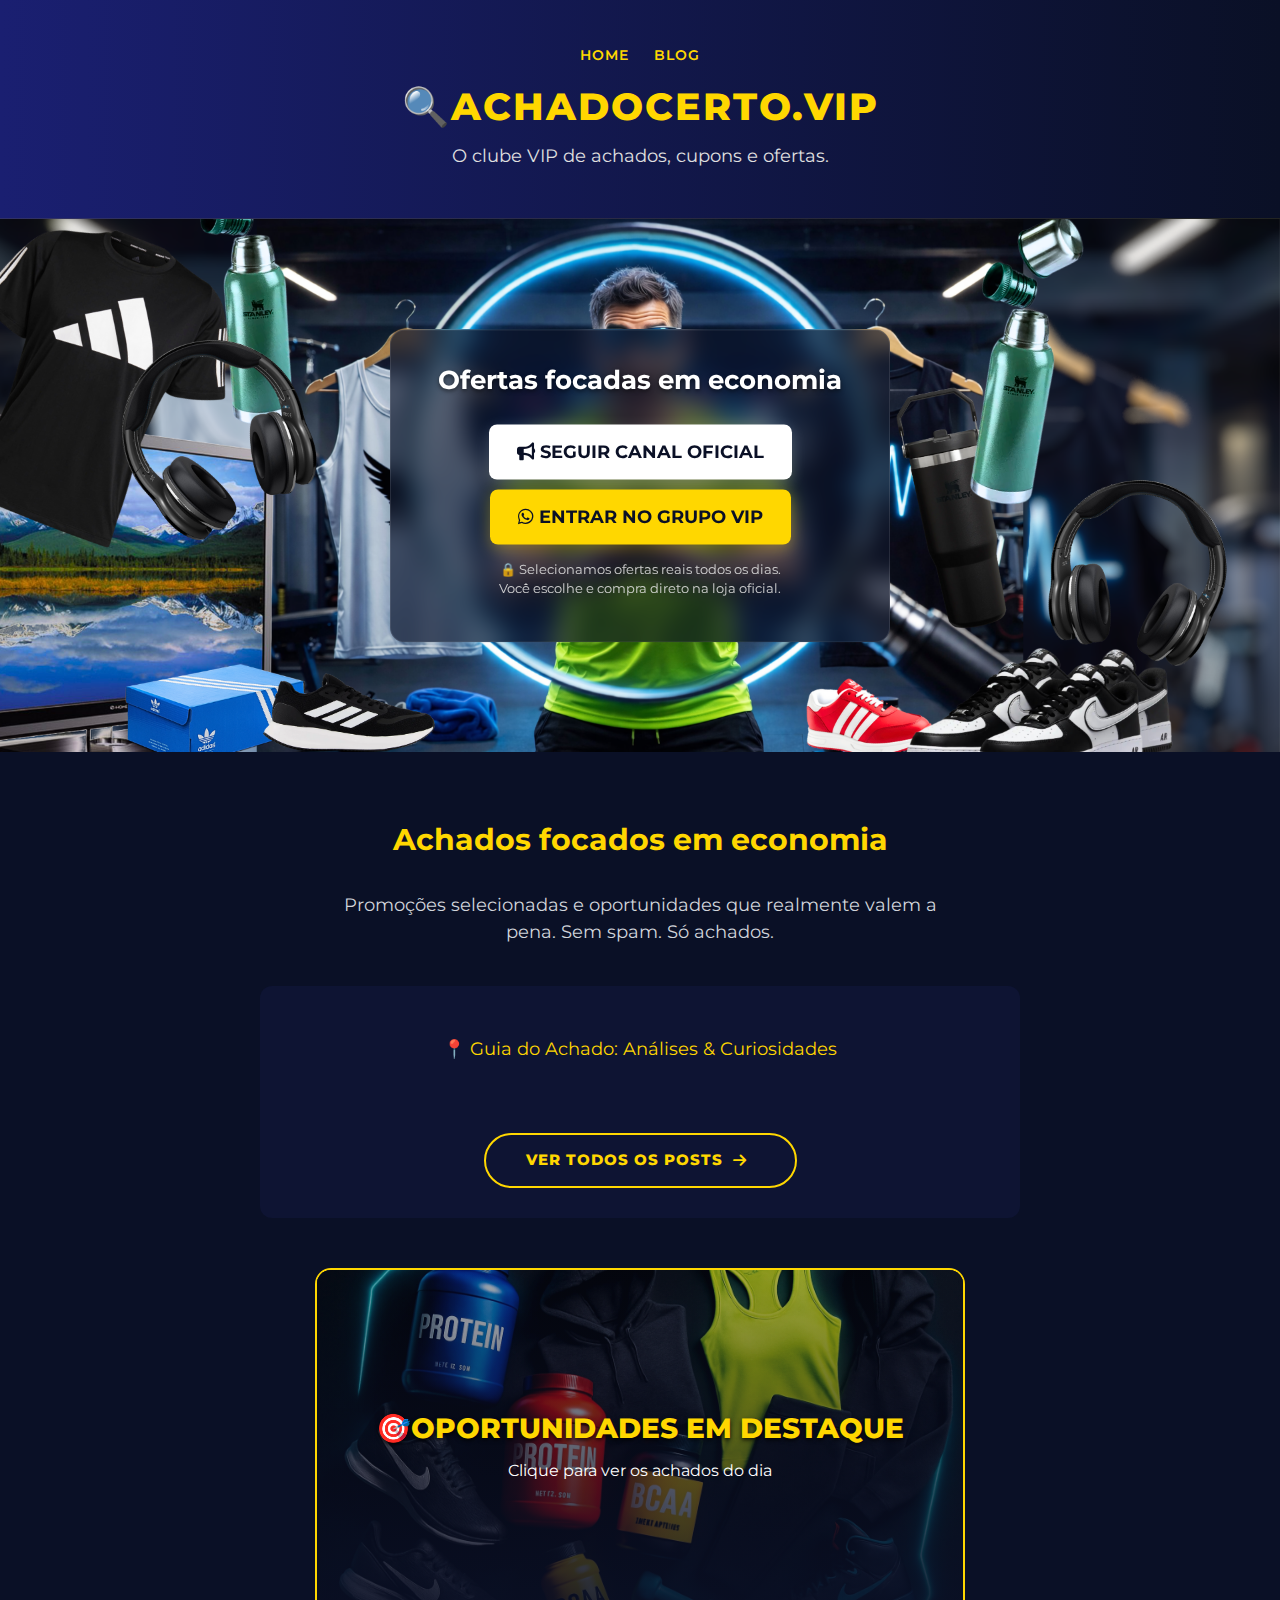
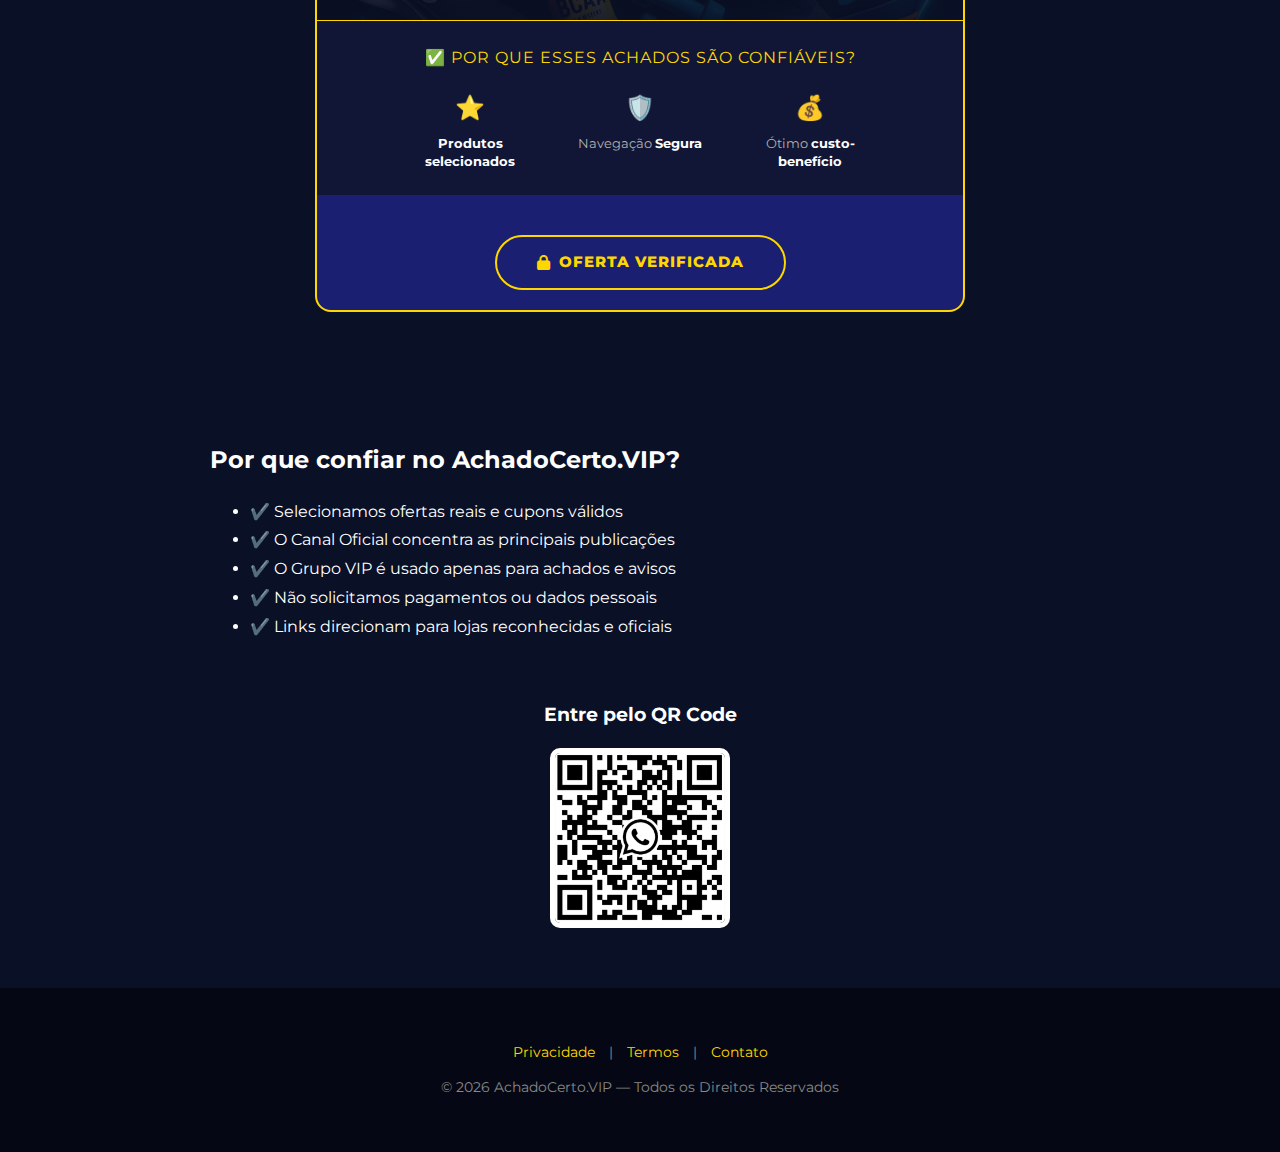
<file: index.html>
<!DOCTYPE html>
<html lang="pt-BR">
<head>
    <meta charset="UTF-8">
    <meta name="viewport" content="width=device-width, initial-scale=1.0">

    <title>AchadoCerto.VIP — Onde o Premium vira Achado!</title>

    <meta name="description" content="Achados, cupons e ofertas selecionadas com foco em economia real. Canal Oficial e Grupo VIP para quem quer economizar com segurança.">
    <meta property="og:title" content="🔍 AchadoCerto.VIP — O Atalho para Ofertas Reais" />
    <meta property="og:description" content="Ofertas verificadas, cupons reais e achados selecionados. Entre no Grupo VIP!" />
    <meta property="og:image" content="https://achadocerto.vip/images/og-previa.jpg" />
    <meta property="og:url" content="https://achadocerto.vip/" />
    <meta property="og:type" content="website" />
    <meta name="twitter:card" content="summary_large_image">

    <link rel="preconnect" href="https://fonts.googleapis.com">
    <link rel="preconnect" href="https://fonts.gstatic.com" crossorigin>
    <link href="https://fonts.googleapis.com/css2?family=Montserrat:wght@400;700;800;900&display=swap" rel="stylesheet">
    <link rel="stylesheet" href="https://cdnjs.cloudflare.com/ajax/libs/font-awesome/6.5.2/css/all.min.css">
    
    <link rel="stylesheet" href="style.css">
    <link rel="preload" as="image" href="images/imagem_celular.png" media="(max-width: 768px)">
</head>

<body>

<header class="topo">
    <nav class="menu-navegacao"> <a href="index.html">Home</a>
        <a href="blog.html">Blog</a> 
    </nav>
    <h1>🔍AchadoCerto.VIP</h1>
    <p>O clube VIP de achados, cupons e ofertas.</p>
</header>

<section class="hero">
    <picture>
        <source media="(min-width: 769px)" srcset="images/imagem_desktop.png">
        <img src="images/imagem_celular.png" alt="Ofertas Premium AchadoCerto VIP" class="hero-img">
    </picture>

    <div class="cta">
        <h2>Ofertas focadas em economia</h2>

        <a href="https://whatsapp.com/channel/0029VbC8hocDJ6H0vLWZlm2w" target="_blank" class="botao botao-secundario">
            <i class="fas fa-bullhorn"></i> Seguir Canal Oficial
        </a>

        <a href="https://chat.whatsapp.com/E6kgRRbyoiP99NoIANB81t" target="_blank" class="botao">
            <i class="fab fa-whatsapp"></i> Entrar no Grupo VIP
        </a>

        <p style="font-size:13px; margin-top:10px; color:#E0E0E0; opacity:0.9;">
            🔒 Selecionamos ofertas reais todos os dias. <br>
            Você escolhe e compra direto na loja oficial.
        </p>
    </div>
</section>

<section class="review-content">
    <h2>Achados focados em economia</h2>

    <p>
        Promoções selecionadas e oportunidades que realmente valem a pena.
        Sem spam. Só achados.
    </p>

    <section class="latest-post">
        <div style="text-align:center; margin-bottom: 20px;">
            <p style="color:#FFD700; margin-bottom:5px;">📍 Guia do Achado: Análises & Curiosidades</p>
        </div>

        <div id="latest-post"></div>

        <div style="text-align: center; margin-top: 30px;">
            <a href="blog.html" class="botao-padrao-achado">
                VER TODOS OS POSTS <i class="fas fa-arrow-right" style="margin-left:10px;"></i>
            </a>
        </div>
    </section>

    <!-- BOX DE OFERTAS -->
    <div class="offers-box">
        <a href="https://www.mercadolivre.com.br/social/muc1576372" target="_blank" class="offers-link">
            
            <div class="offers-image-container">
                <img src="images/produtos_ofertas.png" alt="Produtos em Oferta Verificada">
                <div class="offers-overlay">
                    <div class="offers-cta-text">
                        <h3>🎯OPORTUNIDADES EM DESTAQUE</h3>
                        <p><p>Clique para ver os achados do dia</p>
</p>
                    </div>
                </div>
            </div>

            <div class="trust-section">
                <div class="trust-title">✅ Por que esses achados são confiáveis?</div>

                <div class="trust-badges">
                    <div class="trust-badge">
                        <div class="trust-badge-icon">⭐</div>
                        <div class="trust-badge-text">
                             <span class="trust-badge-highlight">Produtos selecionados</span>
                        </div>
                    </div>

                    <div class="trust-badge">
                        <div class="trust-badge-icon">🛡️</div>
                        <div class="trust-badge-text">
                            Navegação <span class="trust-badge-highlight">Segura</span>
                        </div>
                    </div>

                    <div class="trust-badge">
                        <div class="trust-badge-icon">💰</div>
                        <div class="trust-badge-text">
                            Ótimo <span class="trust-badge-highlight">custo-benefício</span>
                        </div>
                    </div>
                </div>
            </div>

            <div style="text-align: center; width: 100%; padding: 20px 0;">
                <a href="https://www.mercadolivre.com.br/social/muc1576372" target="_blank" class="botao-padrao-achado">
                    <i class="fas fa-lock"> </i>  OFERTA VERIFICADA
                </a>
            </div>
        </div>
    </div>
</section>

<section class="trust-extra" style="margin:40px auto; max-width:900px; padding:0 20px; text-align:left;">
    <h2>Por que confiar no AchadoCerto.VIP?</h2>
    <ul style="line-height:1.8; font-size:16px;">
        <li>✔️ Selecionamos ofertas reais e cupons válidos</li>
        <li>✔️ O Canal Oficial concentra as principais publicações</li>
        <li>✔️ O Grupo VIP é usado apenas para achados e avisos</li>
        <li>✔️ Não solicitamos pagamentos ou dados pessoais</li>
        <li>✔️ Links direcionam para lojas reconhecidas e oficiais</li>
    </ul>
</section>

<section class="qrcode" style="text-align: center;">
    <h3>Entre pelo QR Code</h3>
    <img src="images/qrcode_achado.png" alt="QR Code Grupo AchadoCerto VIP" loading="lazy">
</section>

<footer>
    <p>
        <a href="politica.html">Privacidade</a> | 
        <a href="termos.html">Termos</a> | 
        <a href="https://whatsapp.com/channel/0029VbC8hocDJ6H0vLWZlm2w" target="_blank">Contato</a>
    </p>
    <p>© 2026 AchadoCerto.VIP — Todos os Direitos Reservados</p>
</footer>

<script src="script.js"></script>

</body>
</html>
</file>
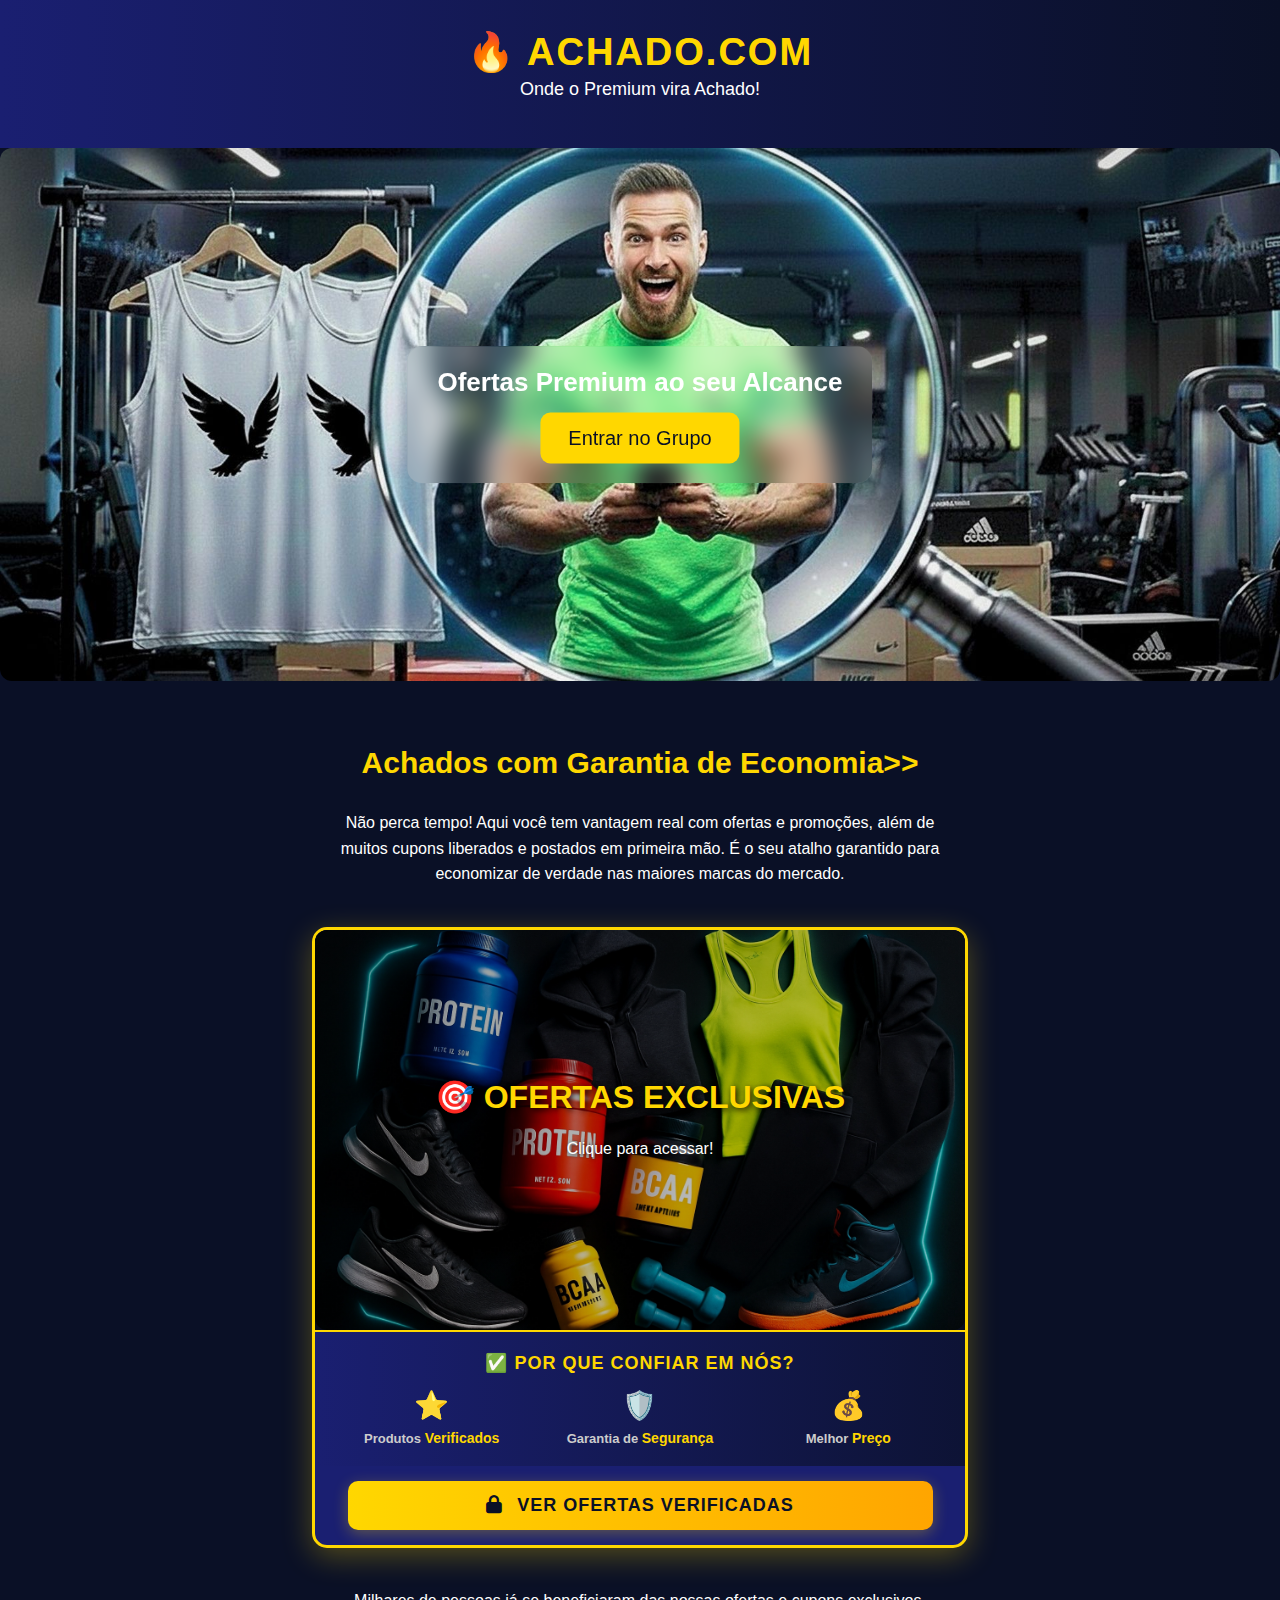
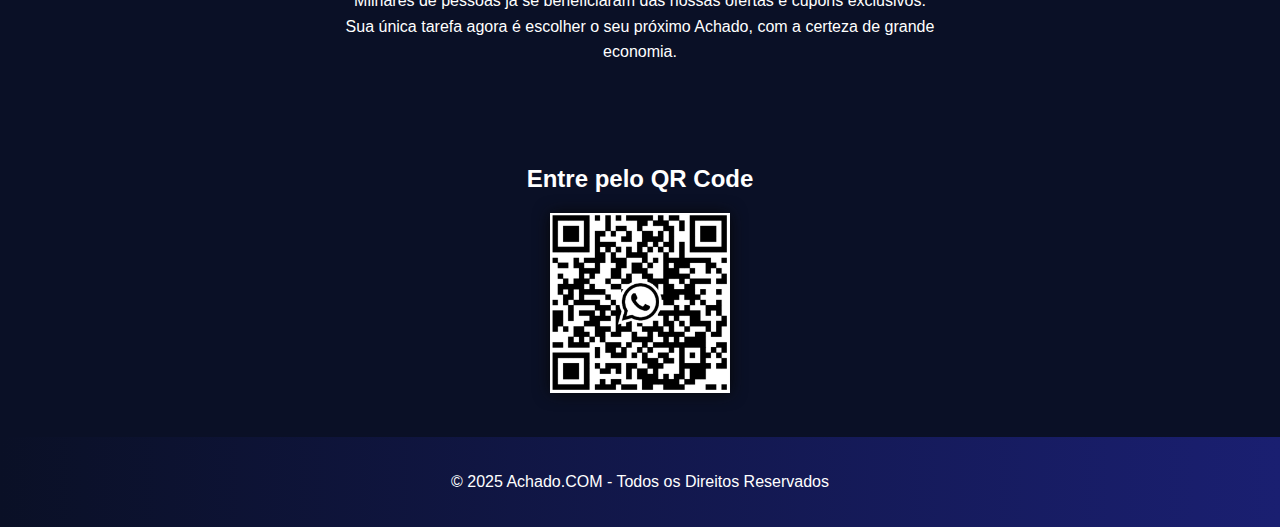
<file: public/index.html>
<!DOCTYPE html>
<html lang="pt-BR">
<head>
<meta charset="UTF-8">
<meta name="viewport" content="width=device-width, initial-scale=1.0">
<title>Achado.COM: Onde o Premium vira Achado!</title>

<!-- META TAGS OPEN GRAPH (OG) CONSOLIDADAS E CORRIGIDAS -->
<meta property="og:title" content="🔥 Achado.COM: Onde o Premium vira Achado!" />
<meta property="og:description" content="Acesse o grupo e receba as melhores Ofertas Premium em primeira mão. Estoques limitados!" />
<meta property="og:image" content="https://achadoo.pages.dev/img/og-previa.png" />
<meta property="og:url" content="https://achadoo.pages.dev/" />
<meta property="og:type" content="website" />
<meta name="twitter:card" content="summary_large_image">

<link rel="stylesheet" href="https://cdnjs.cloudflare.com/ajax/libs/font-awesome/6.5.2/css/all.min.css">

<style>
/* --- ESTILOS GERAIS --- */
body {margin:0;font-family:Arial;background:#0A1026;color:#FFFFFF;}
.topo {
    text-align:center;
    padding:30px 20px;
    background:linear-gradient(90deg,#1A1F71,#0A1026);
} 
.topo h1 {
    color:#FFD700;
    font-size: 38px;
    letter-spacing: 2px;
    text-transform: uppercase;
    text-shadow: 0 0 0px rgba(255, 215, 0, 0.6);
    margin: 0;
}
.topo p {
    font-size: 18px;
    margin-top: 5px;
}

/* --- SEÇÃO HERO/CTA --- */
.hero {position:relative;text-align:center;}

/* Estilo Básico para ambas as imagens */
.hero img {
    width:100%;
    max-height:620px; /* Altura máxima para desktop */
    object-fit:cover;
    border-radius:12px;
}
/* Oculta a imagem mobile no desktop por padrão */
.hero-img-mobile {
    display: none; 
}
/* Exibe a imagem desktop por padrão */
.hero-img-desktop {
    display: block; 
}

.cta {
    position:absolute;top:50%;left:50%;transform:translate(-50%, -50%);
    backdrop-filter:blur(12px);
    padding:20px 30px;
    border-radius:15px;
    background:rgba(255,255,255,0.1);
    text-align: center;
} 
.cta h2 {
    font-size: 26px;
    color: #FFFFFF;
    margin-bottom: 15px;
    margin-top: 0;
}
.botao {padding:14px 28px;border:none;background:#FFD700;color:#0A1026;font-size:20px;cursor:pointer;border-radius:10px;transition:0.3s;} 
.botao:hover {transform:scale(1.07);box-shadow:0 0 18px #FFD700;} 

/* --- SEÇÃO REVIEW DE EXEMPLO --- */
.review-content {
    padding: 40px 20px;
    max-width: 800px;
    margin: 0 auto;
}
.review-content h2 {
    text-align: center;
    color: #FFD700;
    font-size: 30px; 
    margin-bottom: 30px;
}

/* --- SEÇÃO QR CODE --- */
.qrcode{
    margin: 40px auto;
    text-align:center;
} 
.qrcode h3 {
    font-size: 24px;
    color: #FFFFFF;
    margin-bottom: 20px;
}
.qrcode img{width:180px;filter:drop-shadow(0 0 08px #070707);} 

/* --- FOOTER --- */
footer{text-align:center;padding:20px;background:linear-gradient(90deg,#0A1026,#1A1F71);margin-top:20px;} 

/* --- MEDIA QUERIES (PARA CELULAR) --- */
@media(max-width:768px){
    /* 🛑 TROCA DE IMAGENS 🛑 */
    .hero-img-desktop {
        display: none; /* Oculta a imagem desktop no celular */
    }
    .hero-img-mobile {
        display: block; /* Exibe a imagem mobile no celular */
    }
    .hero img{max-height:320px;} /* Altura para celular */
    .cta{width:80%;}
} 

/* ========================================
   🔥 NOVO BOX DE OFERTAS COM CONFIANÇA 🔥
   ======================================== */

@keyframes pulse-glow {
    0%, 100% {
        box-shadow: 0 0 20px rgba(255, 215, 0, 0.5), 0 0 40px rgba(0, 200, 255, 0.3);
    }
    50% {
        box-shadow: 0 0 40px rgba(255, 215, 0, 0.8), 0 0 80px rgba(0, 200, 255, 0.6);
    }
}

@keyframes float-up {
    0%, 100% {
        transform: translateY(0px);
    }
    50% {
        transform: translateY(-5px);
    }
}

.offers-box {
    margin: 40px auto;
    max-width: 650px;
    border: 3px solid #FFD700;
    border-radius: 15px;
    overflow: hidden;
    box-shadow: 0 8px 30px rgba(255, 215, 0, 0.3);
    background: #1A1F71;
    transition: all 0.3s ease;
    animation: pulse-glow 2s ease-in-out infinite;
}

.offers-box:hover {
    transform: translateY(-8px);
    box-shadow: 0 12px 50px rgba(255, 215, 0, 0.5), 0 0 40px rgba(0, 200, 255, 0.4);
    border-color: #00D4FF;
}

.offers-link {
    display: block;
    text-decoration: none;
    color: #FFFFFF;
}

.offers-image-container {
    position: relative;
    width: 100%;
    height: 400px;
    overflow: hidden;
    background: #0A1026;
}

.offers-image-container img {
    width: 100%;
    height: 100%;
    object-fit: cover;
    border-radius: 12px;
}

.offers-overlay {
    position: absolute;
    top: 0;
    left: 0;
    right: 0;
    bottom: 0;
    background: linear-gradient(135deg, rgba(0, 0, 0, 0.4) 0%, rgba(0, 0, 0, 0.2) 100%);
    display: flex;
    align-items: center;
    justify-content: center;
    transition: all 0.3s ease;
}

.offers-box:hover .offers-overlay {
    background: linear-gradient(135deg, rgba(0, 0, 0, 0.2) 0%, rgba(0, 0, 0, 0.1) 100%);
}

.offers-cta-text {
    text-align: center;
    color: #FFFFFF;
    z-index: 10;
}

.offers-cta-text h3 {
    font-size: 32px;
    color: #FFD700;
    margin: 0;
    text-shadow: 2px 2px 6px rgba(0, 0, 0, 0.9);
    font-weight: bold;
    animation: float-up 2s ease-in-out infinite;
}

.offers-cta-text p {
    font-size: 18px;
    color: #FFFFFF;
    margin: 10px 0 0 0;
    text-shadow: 1px 1px 4px rgba(0, 0, 0, 0.8);
}

/* --- SEÇÃO DE CONFIANÇA --- */
.trust-section {
    padding: 20px;
    background: linear-gradient(90deg, rgba(26, 31, 113, 0.6), rgba(10, 16, 38, 0.8));
    border-top: 2px solid #FFD700;
}

.trust-title {
    text-align: center;
    color: #FFD700;
    font-size: 18px;
    font-weight: bold;
    margin: 0 0 15px 0;
    text-transform: uppercase;
    letter-spacing: 1px;
}

.offers-action-button {
    /* ... propriedades existentes ... */
    
    /* ADICIONE ISTO para centralizar o ícone e o texto */
    display: flex;
    align-items: center;
    justify-content: center;
    
    /* ... propriedades existentes ... */
}
.trust-badges {
    display: flex;
    justify-content: space-around;
    align-items: center;
    flex-wrap: wrap;
    gap: 15px;
}

.trust-badge {
    display: flex;
    flex-direction: column;
    align-items: center;
    text-align: center;
    flex: 1;
    min-width: 120px;
}

.trust-badge-icon {
    font-size: 28px;
    margin-bottom: 8px;
}

.trust-badge-text {
    font-size: 13px;
    color: #CCCCCC;
    font-weight: bold;
}

.trust-badge-highlight {
    color: #FFD700;
    font-size: 14px;
    font-weight: bold;
}

/* --- BOTÃO DE AÇÃO --- */
.offers-action-button {
    display: block;
    width: 90%;
    margin: 15px auto;
    padding: 14px 20px;
    background: linear-gradient(90deg, #FFD700, #FFA500);
    color: #0A1026;
    border: none;
    border-radius: 10px;
    font-size: 18px;
    font-weight: bold;
    cursor: pointer;
    transition: all 0.3s ease;
    text-transform: uppercase;
    letter-spacing: 1px;
    box-shadow: 0 4px 15px rgba(255, 215, 0, 0.3);
}

.offers-action-button:hover {
    transform: scale(1.05);
    box-shadow: 0 6px 25px rgba(255, 215, 0, 0.6);
}

/* --- RESPONSIVO --- */
@media(max-width:768px){
    .offers-box {
        margin: 30px auto;
        max-width: 100%;
    }

    .offers-image-container {
        height: 300px;
    }

    .offers-cta-text h3 {
        font-size: 26px;
    }

    .offers-cta-text p {
        font-size: 16px;
    }

    .trust-badges {
        gap: 10px;
    }

    .trust-badge {
        min-width: 100px;
    }

    .trust-badge-icon {
        font-size: 24px;
    }

    .trust-badge-text {
        font-size: 12px;
    }
}
/* --- CORREÇÃO FINAL OTIMIZADA DOS PARÁGRAFOS --- */
.review-content p {
    /* Centraliza as linhas de texto */
    text-align: center; 
    
    /* **CHAVE:** Reduz a largura máxima do BLOCO de parágrafo. */
    /* Isso força o texto a quebrar mais cedo, deixando a centralização mais visível */
    max-width: 600px; /* Reduzido de 90% para um valor fixo mais estreito */

    /* Garante que o bloco fique centrado */
    margin: 20px auto; 
    
    /* Outras configurações */
    line-height: 1.6;
    font-size: 16px;
}
</style>
</head>
<body>
<header class="topo">
<h1>🔥 Achado.COM</h1>
<p>Onde o Premium vira Achado!</p>
</header>

<section class="hero">
    <img src="/imagem_desktop.jpg" alt="Imagem Principal Desktop" class="hero-img-desktop">
    
    <img src="/imagem_celular.jpg" alt="Imagem Principal Celular" class="hero-img-mobile">
    
    <div class="cta">
        <h2>Ofertas Premium ao seu Alcance</h2>
        <a href="https://chat.whatsapp.com/E6kgRRbyoiP99NoIANB81t" target="_blank">
            <button class="botao">Entrar no Grupo</button>
        </a>
    </div>
</section>

<section class="review-content">
    <h2>Achados com Garantia de Economia>></h2>
    
    <p>Não perca tempo! Aqui você tem vantagem real com ofertas e promoções, além de muitos cupons liberados e postados em primeira mão. É o seu atalho garantido para economizar de verdade nas maiores marcas do mercado.</p>
    
    <!-- 🔥 BOX DE OFERTAS COM CONFIANÇA 🔥 -->
    <div class="offers-box">
        <a href="https://www.mercadolivre.com.br/social/muc1576372" target="_blank" class="offers-link">
            <div class="offers-image-container">
                <img src="/images/produtos_ofertas.png" alt="Múltiplos Produtos em Oferta">
                <div class="offers-overlay">
                    <div class="offers-cta-text">
                        <h3>🎯 OFERTAS EXCLUSIVAS</h3>
                        <p>Clique para acessar!</p>
                    </div>
                </div>
            </div>
            
            <!-- SEÇÃO DE CONFIANÇA -->
            <div class="trust-section">
                <div class="trust-title">✅ Por que confiar em nós?</div>
                
                <div class="trust-badges">
                    <div class="trust-badge">
                        <div class="trust-badge-icon">⭐</div>
                        <div class="trust-badge-text">Produtos <span class="trust-badge-highlight">Verificados</span></div>
                    </div>
                    
                    <div class="trust-badge">
                        <div class="trust-badge-icon">🛡️</div>
                        <div class="trust-badge-text">Garantia de <span class="trust-badge-highlight">Segurança</span></div>
                    </div>
                    
                    <div class="trust-badge">
                        <div class="trust-badge-icon">💰</div>
                        <div class="trust-badge-text">Melhor <span class="trust-badge-highlight">Preço</span></div>
                    </div>
                </div>
            </div>
            
            <button class="offers-action-button">
    <i class="fas fa-lock" style="color: #0A1026; margin-right: 8px;"></i>
    VER OFERTAS VERIFICADAS
</button>
        </a>
    </div>
    
    <p>Milhares de pessoas já se beneficiaram das nossas ofertas e cupons exclusivos. Sua única tarefa agora é escolher o seu próximo Achado, com a certeza de grande economia.</p>
</section>

<section class="qrcode">
<h3>Entre pelo QR Code</h3>
<img src="qrcode_achado.png" alt="QR Code Achado.COM">
</section>

<footer>
<p>© 2025 Achado.COM - Todos os Direitos Reservados</p>
</footer>
</body>
</html>
</file>
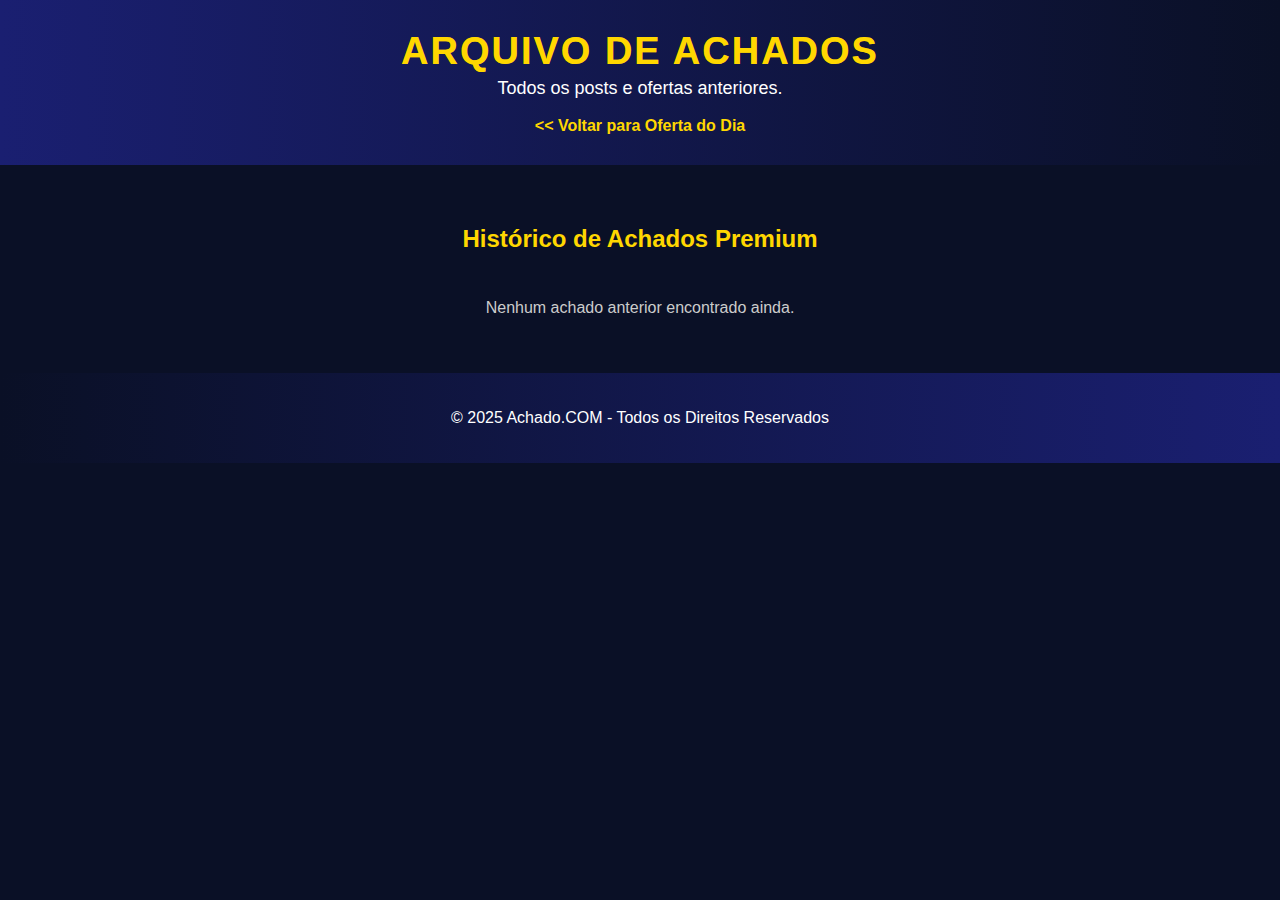
<file: arquivos.html>
<!DOCTYPE html>
<html lang="pt-BR">
<head>
    <meta charset="UTF-8">
    <meta name="viewport" content="width=device-width, initial-scale=1.0">
    <title>Arquivo de Achados - Achado.COM</title>
    <style>
        /* [Cole todo o CSS da seção 1 aqui, incluindo .product-preview-box, etc.] */
        body {margin:0;font-family:Arial;background:#0A1026;color:#FFFFFF;}
        .topo {
            text-align:center;
            padding:30px 20px;
            background:linear-gradient(90deg,#1A1F71,#0A1026);
        } 
        .topo h1 {
            color:#FFD700;
            font-size: 38px;
            letter-spacing: 2px;
            text-transform: uppercase;
            text-shadow: 0 0 0px rgba(255, 215, 0, 0.6);
            margin: 0;
        }
        .topo p {
            font-size: 18px;
            margin-top: 5px;
        }
        /* 🟢 CSS DE LAYOUT DA LISTA 🟢 */
        .posts-list-container {
            padding: 20px;
            max-width: 900px;
            margin: 20px auto;
        }
        .posts-list-container h2 {
            text-align: center;
            color: #FFD700;
            margin-bottom: 30px;
        }
        #postsContainer {
            display: flex; /* Flexbox para organizar os posts */
            flex-direction: column; /* Organiza em coluna (um abaixo do outro) */
            gap: 20px; /* Espaço entre os posts */
        }
        /* --- FOOTER --- */
        footer{text-align:center;padding:20px;background:linear-gradient(90deg,#0A1026,#1A1F71);margin-top:20px;} 
        /* 🟢 CSS DA PRÉVIA DE PRODUTO (REUSADO) 🟢 */
        .product-preview-box {
            border: 1px solid #FFD700; 
            border-radius: 8px;
            overflow: hidden;
            max-width: 100%; /* Ajusta para preencher o contêiner */
            box-shadow: 0 4px 10px rgba(0, 0, 0, 0.5);
        }
        .product-link {
            display: flex; 
            text-decoration: none;
            color: #FFFFFF;
            background: #1A1F71; 
            transition: background 0.3s;
        }
        .product-link:hover { background: #252a8d; }
        .product-image-container {
            flex-shrink: 0; 
            width: 120px; /* Um pouco menor na lista */
            height: 120px; 
            overflow: hidden;
        }
        .product-image-container img {
            width: 100%;
            height: 100%;
            object-fit: cover; 
        }
        .product-info {
            padding: 10px 15px;
            flex-grow: 1; 
        }
        .product-title {
            margin-top: 0;
            color: #FFD700; 
            font-size: 18px;
        }
        .product-description {
            font-size: 14px;
            color: #CCCCCC;
            margin-bottom: 5px;
        }
        .product-url {
            display: block;
            font-size: 12px;
            color: #A0A0A0;
        }
    </style>
</head>
<body>
<header class="topo">
    <h1>Arquivo de Achados</h1>
    <p>Todos os posts e ofertas anteriores.</p>
    <div style="margin-top: 15px;">
        <a href="index.html" style="color: #FFD700; text-decoration: none; font-weight: bold;">
            << Voltar para Oferta do Dia
        </a>
    </div>
</header>

<section class="posts-list-container">
    <h2>Histórico de Achados Premium</h2>
    
    <div id="postsContainer">
        <p style="text-align: center; color: #aaa;">Carregando arquivo...</p>
    </div>
</section>

<footer>
    <p>© 2025 Achado.COM - Todos os Direitos Reservados</p>
</footer>

<script src="script.js"></script>
<script>
    document.addEventListener('DOMContentLoaded', carregarEExibirTodosOsPosts);
</script>
</body>
</html>
</file>
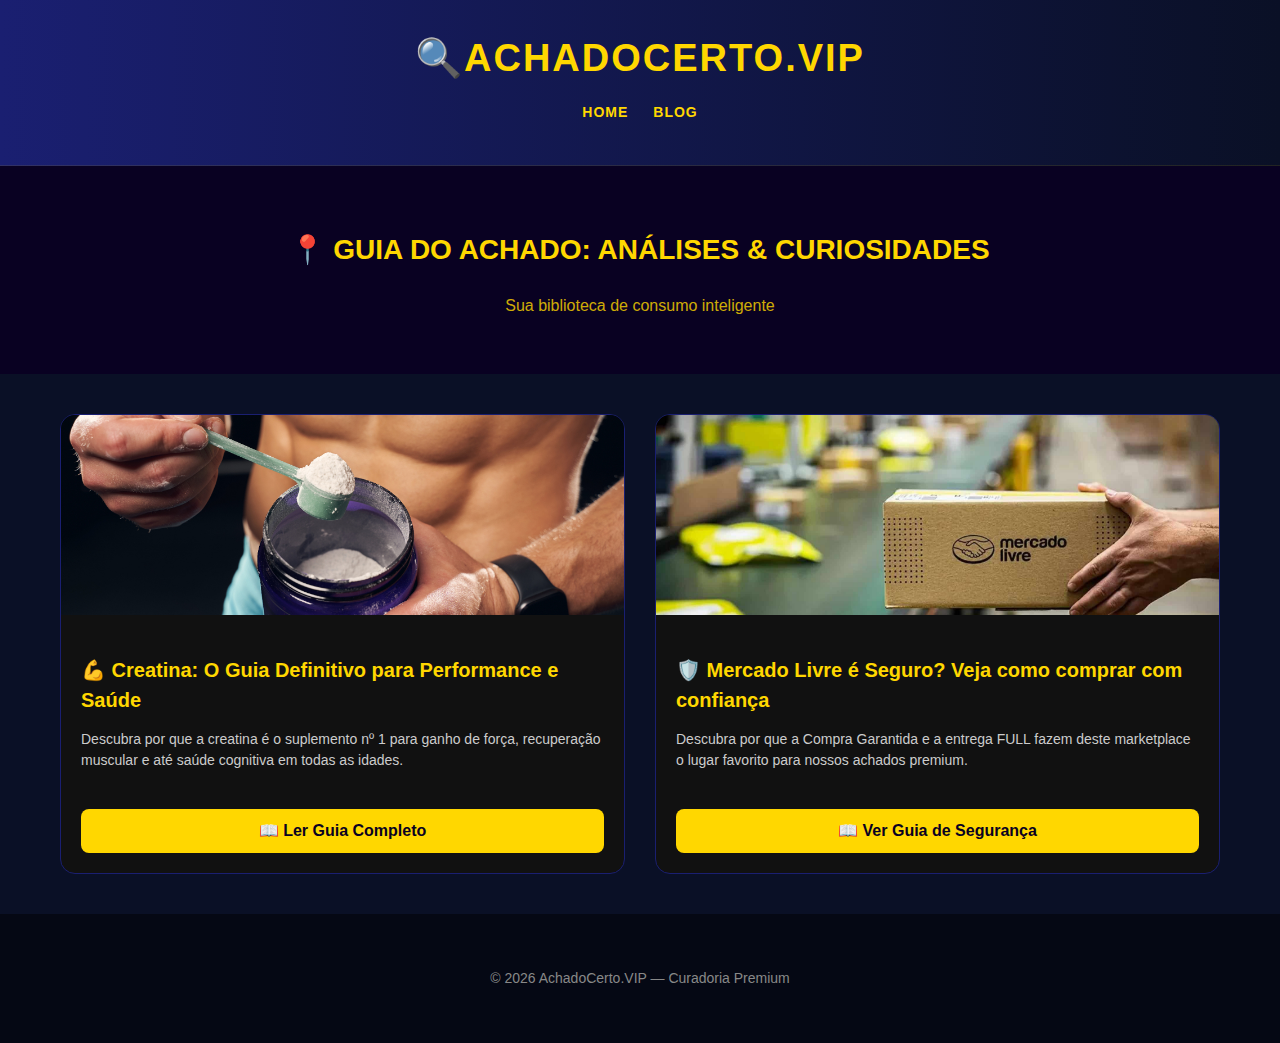
<file: blog.html>
<!DOCTYPE html>
<html lang="pt-BR">
<head>
    <meta charset="UTF-8">
    <meta name="viewport" content="width=device-width, initial-scale=1.0">
    <title>Blog de Matérias | AchadoCerto.VIP</title>
    <link rel="stylesheet" href="style.css">
    <link rel="stylesheet" href="https://cdnjs.cloudflare.com/ajax/libs/font-awesome/6.5.2/css/all.min.css">
    <style>
        .blog-header { text-align: center; padding: 40px 20px; background: #090122; }
        .blog-header h2 { color: #FFD700; font-size: 28px; text-transform: uppercase; }
        
        .grid-blog { 
            display: grid; 
            grid-template-columns: repeat(auto-fit, minmax(300px, 1fr)); 
            gap: 30px; 
            max-width: 1200px; 
            margin: 40px auto; 
            padding: 0 20px; 
        }

        .post-card { 
            background: #111; 
            border: 1px solid #1A1F71; 
            border-radius: 15px; 
            overflow: hidden; 
            transition: 0.3s;
        }

        .post-card:hover { transform: translateY(-5px); border-color: #FFD700; }
        .post-card img { width: 100%; height: 200px; object-fit: cover; }
        
        .post-info { padding: 20px; }
        .post-info h3 { color: #FFD700; margin-bottom: 10px; font-size: 20px; }
        .post-info p { color: #CCC; font-size: 14px; margin-bottom: 20px; height: 60px; overflow: hidden; }
        
        .botao-ler { 
            display: block; 
            text-align: center; 
            background: #FFD700; 
            color: #090122; 
            text-decoration: none; 
            padding: 10px; 
            border-radius: 8px; 
            font-weight: bold; 
        }
    </style>
</head>
<body>

<header class="topo">
    <a href="index.html" style="text-decoration:none;"><h1>🔍AchadoCerto.VIP</h1></a>
    <nav class="menu-navegacao">
        <a href="index.html">Home</a>
        <a href="blog.html">Blog</a>
    </nav>
</header>

<section class="blog-header">
    <h2>📍 Guia do Achado: Análises & Curiosidades</h2>
    <p style="color: #FFD700; opacity: 0.8;">Sua biblioteca de consumo inteligente</p>
</section>

<main class="grid-blog-container" id="blog-lista">
    </main>

<footer>
    <p>© 2026 AchadoCerto.VIP — Curadoria Premium</p>
</footer>

<script>
    // Script específico para carregar TODOS os posts na página do blog
    fetch('posts.json')
        .then(response => response.json())
        .then(data => {
            const lista = document.getElementById('blog-lista');
            data.forEach(post => {
                lista.innerHTML += `
                    <article class="post-card">
                        <img src="${post.imagem}" alt="${post.titulo}">
                        <div class="post-info">
                            <h3>${post.titulo}</h3>
                            <p>${post.resumo}</p>
                            <a href="${post.link}" class="botao-ler">${post.chamada}</a>
                        </div>
                    </article>
                `;
            });
        })
        .catch(err => console.error('Erro ao carregar matérias:', err));
</script>

</body>
</html>
</file>
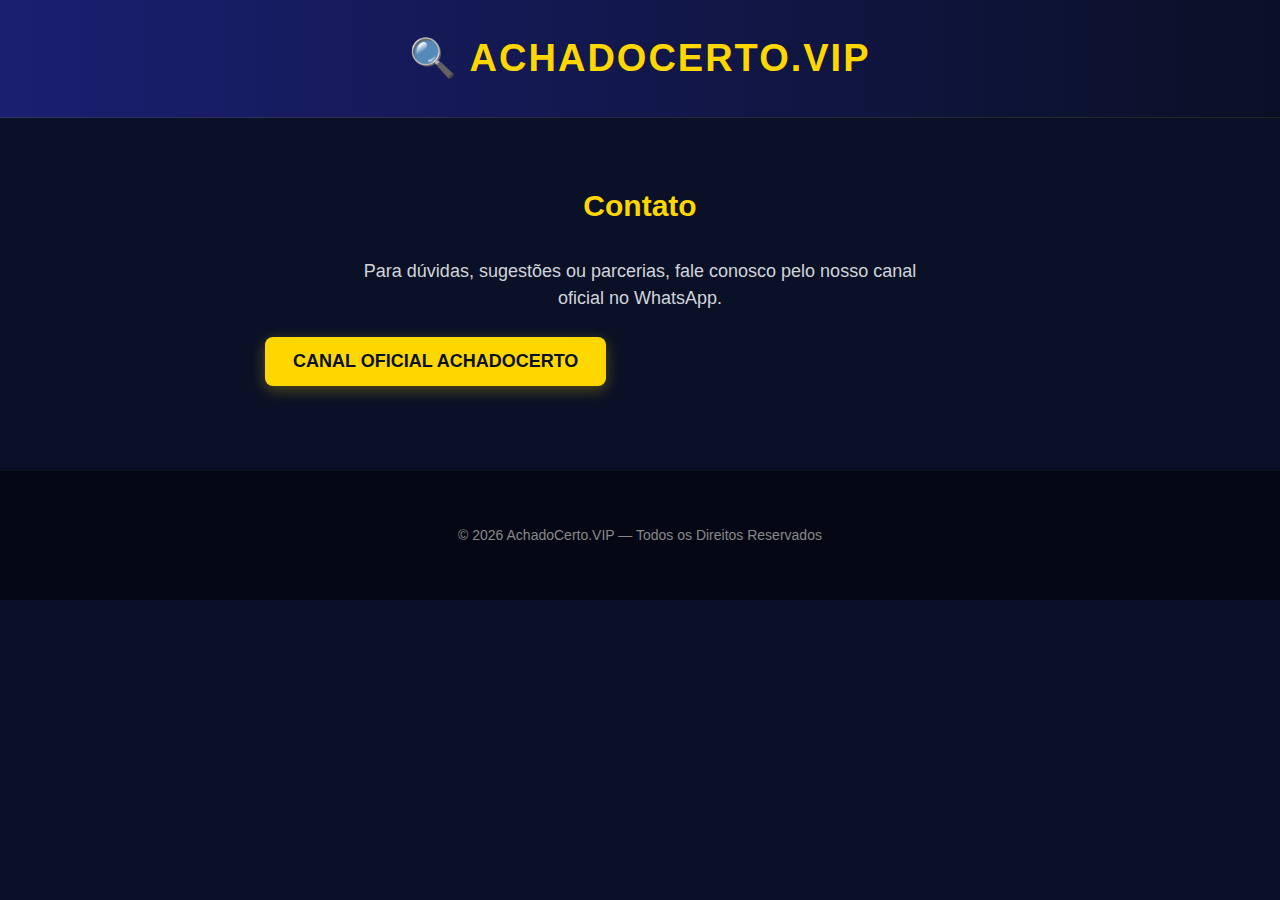
<file: contato.html>
<!DOCTYPE html>
<html lang="pt-BR">
<head>
<meta charset="UTF-8">
<meta name="viewport" content="width=device-width, initial-scale=1.0">
<title>Contato | AchadoCerto.VIP</title>
<link rel="stylesheet" href="style.css">
</head>
<body>

<header class="topo">
    <h1>🔍 AchadoCerto.VIP</h1>
</header>

<section class="review-content">
    <h2>Contato</h2>

    <p>
        Para dúvidas, sugestões ou parcerias, fale conosco pelo nosso canal oficial no WhatsApp.
    </p>

    <a href="https://whatsapp.com/channel/0029VbC8hocDJ6H0vLWZlm2w" target="_blank">
        <button class="botao">
            <i class="fab fa-whatsapp"></i> Canal Oficial AchadoCerto
        </button>
    </a>
</section>

<footer>
    <p>© 2026 AchadoCerto.VIP — Todos os Direitos Reservados</p>
</footer>

</body>
</html>
</file>
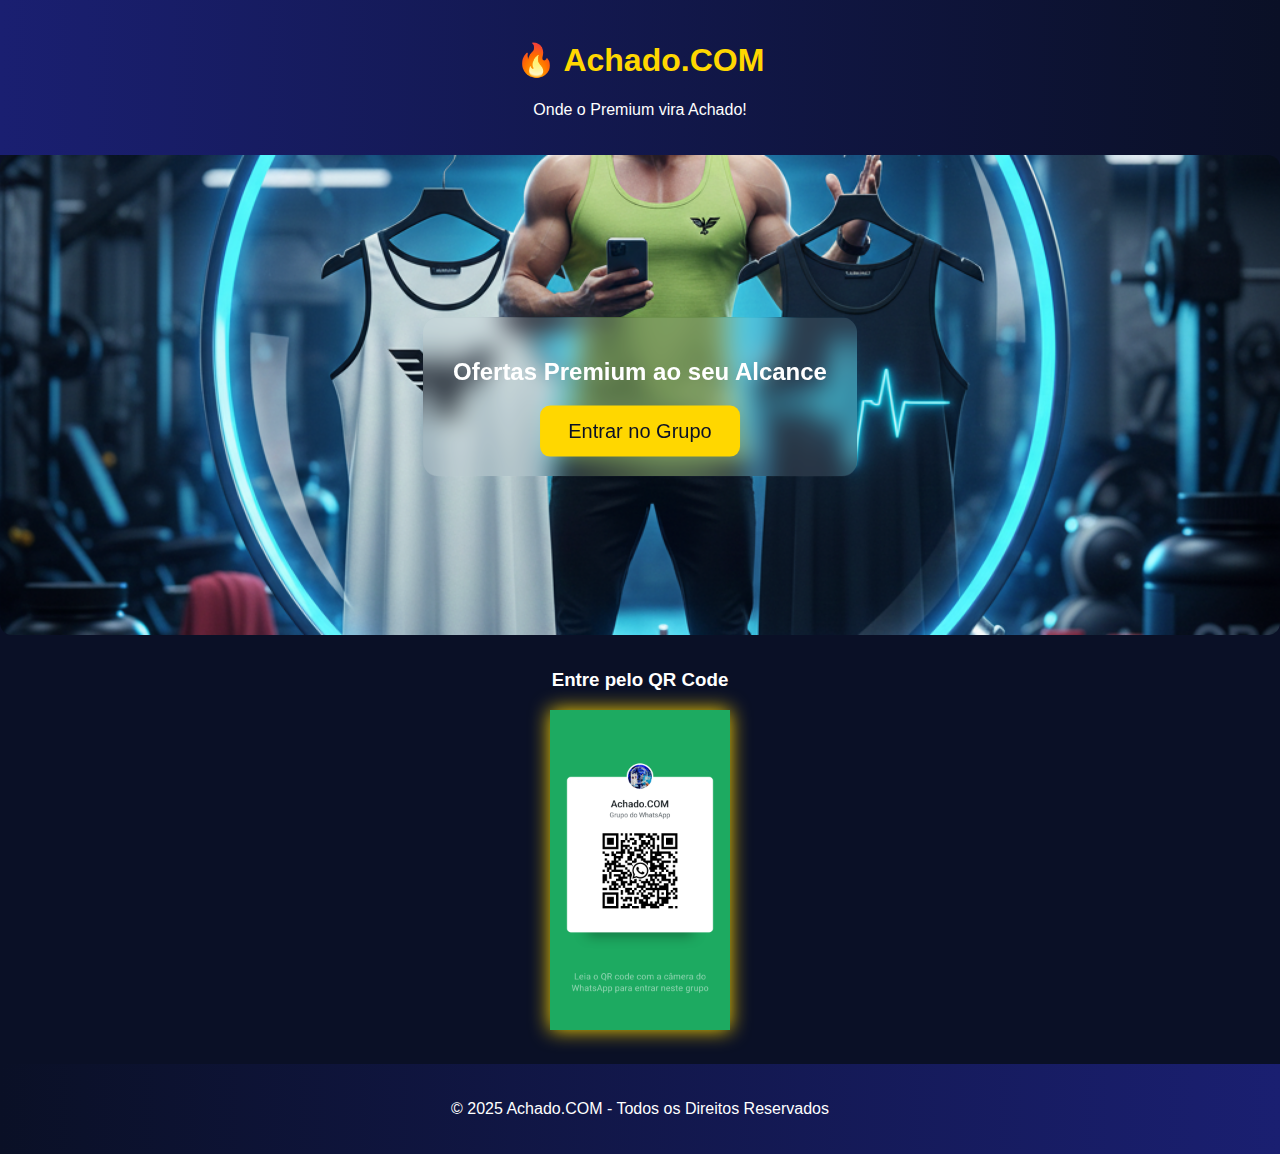
<file: index_html_editado.html>
<!DOCTYPE html>
<html lang="pt-BR">
<head>
<meta charset="UTF-8">
<meta name="viewport" content="width=device-width, initial-scale=1.0">
<title>Achado.COM</title>
<style>
body {margin:0;font-family:Arial;background:#0A1026;color:#FFFFFF;}
.topo {text-align:center;padding:20px;background:linear-gradient(90deg,#1A1F71,#0A1026);} 
.topo h1 {color:#FFD700;font-size:32px;}
.hero {position:relative;text-align:center;}
.hero img {width:100%;max-height:480px;object-fit:cover;border-radius:12px;}
.cta {position:absolute;top:50%;left:50%;transform:translate(-50%, -50%);backdrop-filter:blur(12px);padding:20px 30px;border-radius:15px;background:rgba(255,255,255,0.1);} 
.botao {padding:14px 28px;border:none;background:#FFD700;color:#0A1026;font-size:20px;cursor:pointer;border-radius:10px;transition:0.3s;} 
.botao:hover {transform:scale(1.07);box-shadow:0 0 18px #FFD700;} 
footer{text-align:center;padding:20px;background:linear-gradient(90deg,#0A1026,#1A1F71);margin-top:20px;} 
@media(max-width:768px){.hero img{max-height:320px;} .cta{width:80%;}} 
.qrcode{margin:30px auto;text-align:center;} 
.qrcode img{width:180px;filter:drop-shadow(0 0 10px #FFD700);} 
</style>
</head>
<body>
<header class="topo">
<h1>🔥 Achado.COM</h1>
<p>Onde o Premium vira Achado!</p>
</header>

<section class="hero">
<img src="nova_imagem.jpg" alt="Imagem Principal">
<div class="cta">
<h2>Ofertas Premium ao seu Alcance</h2>
<a href="https://chat.whatsapp.com/E6kgRRbyoiP99NoIANB81t" target="_blank">
<button class="botao">Entrar no Grupo</button>
</a>
</div>
</section>

<section class="qrcode">
<h3>Entre pelo QR Code</h3>
<img src="qrcode_achado.png" alt="QR Code Achado.COM">
</section>

<footer>
<p>© 2025 Achado.COM - Todos os Direitos Reservados</p>
</footer>
</body>
</html>
</file>
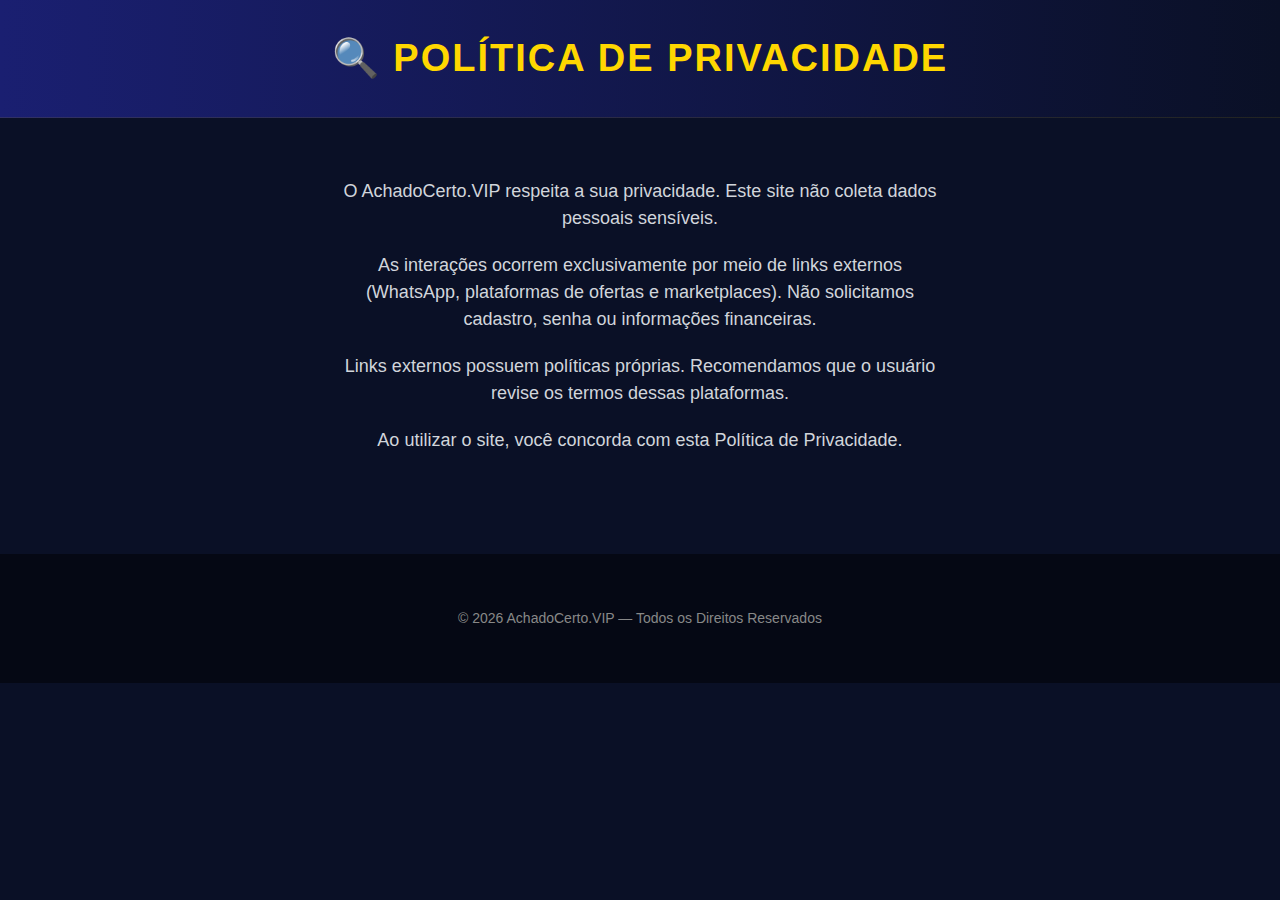
<file: politica.html>
<!DOCTYPE html>
<html lang="pt-BR">
<head>
<meta charset="UTF-8">
<meta name="viewport" content="width=device-width, initial-scale=1.0">
<title>Política de Privacidade — AchadoCerto.VIP</title>
<link rel="stylesheet" href="style.css">
</head>
<body>

<header class="topo">
    <h1>🔍 Política de Privacidade</h1>
</header>

<section class="review-content">
<p>
O AchadoCerto.VIP respeita a sua privacidade. Este site não coleta dados pessoais sensíveis.
</p>

<p>
As interações ocorrem exclusivamente por meio de links externos (WhatsApp, plataformas de ofertas e marketplaces).
Não solicitamos cadastro, senha ou informações financeiras.
</p>

<p>
Links externos possuem políticas próprias. Recomendamos que o usuário revise os termos dessas plataformas.
</p>

<p>
Ao utilizar o site, você concorda com esta Política de Privacidade.
</p>
</section>

<footer>
<p>© 2026 AchadoCerto.VIP — Todos os Direitos Reservados</p>
</footer>

</body>
</html>
</file>
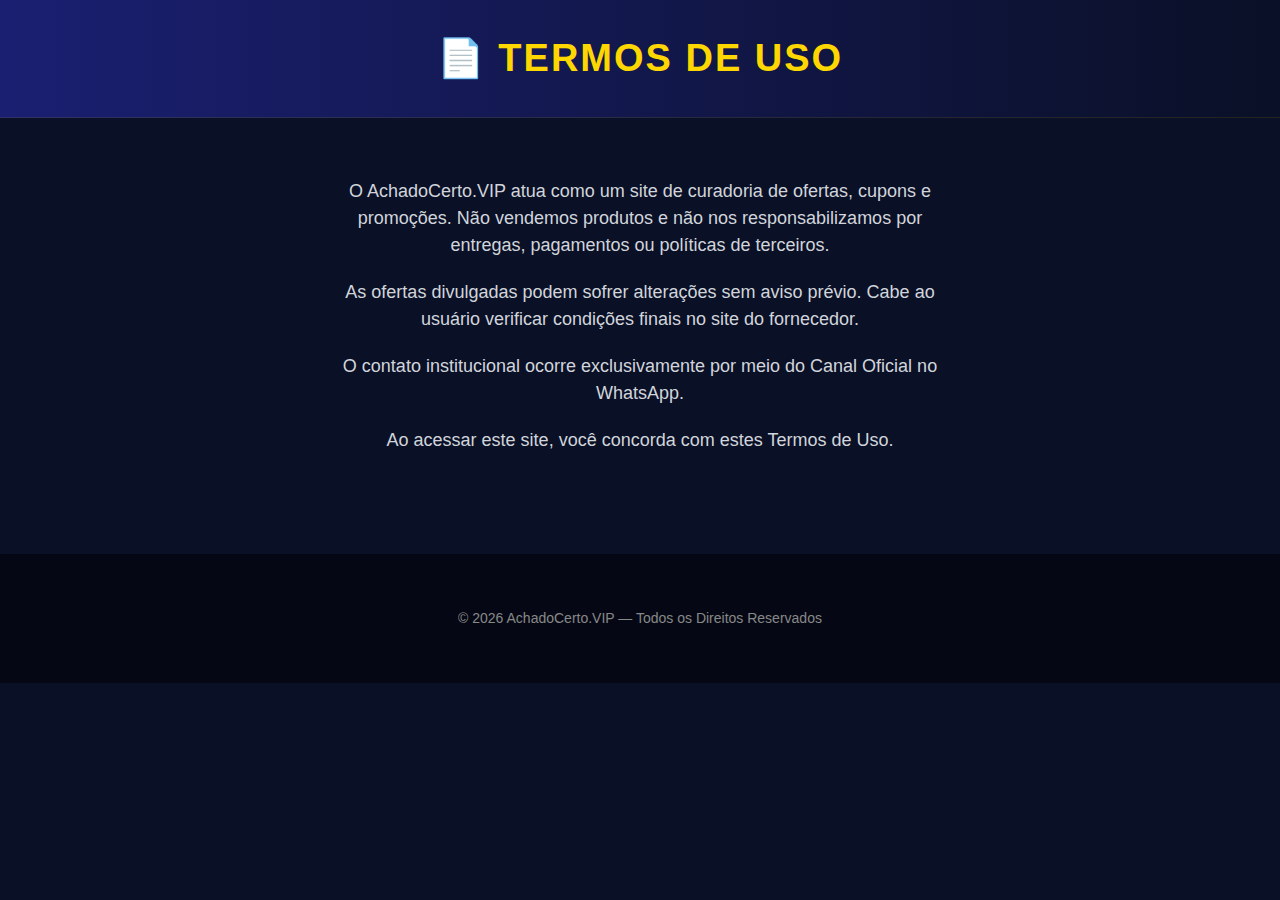
<file: termos.html>
<!DOCTYPE html>
<html lang="pt-BR">
<head>
<meta charset="UTF-8">
<meta name="viewport" content="width=device-width, initial-scale=1.0">
<title>Termos de Uso — AchadoCerto.VIP</title>
<link rel="stylesheet" href="style.css">
</head>
<body>

<header class="topo">
    <h1>📄 Termos de Uso</h1>
</header>

<section class="review-content">
<p>
O AchadoCerto.VIP atua como um site de curadoria de ofertas, cupons e promoções.
Não vendemos produtos e não nos responsabilizamos por entregas, pagamentos ou políticas de terceiros.
</p>

<p>
As ofertas divulgadas podem sofrer alterações sem aviso prévio.
Cabe ao usuário verificar condições finais no site do fornecedor.
</p>

<p>
O contato institucional ocorre exclusivamente por meio do Canal Oficial no WhatsApp.
</p>

<p>
Ao acessar este site, você concorda com estes Termos de Uso.
</p>
</section>

<footer>
<p>© 2026 AchadoCerto.VIP — Todos os Direitos Reservados</p>
</footer>

</body>
</html>
</file>
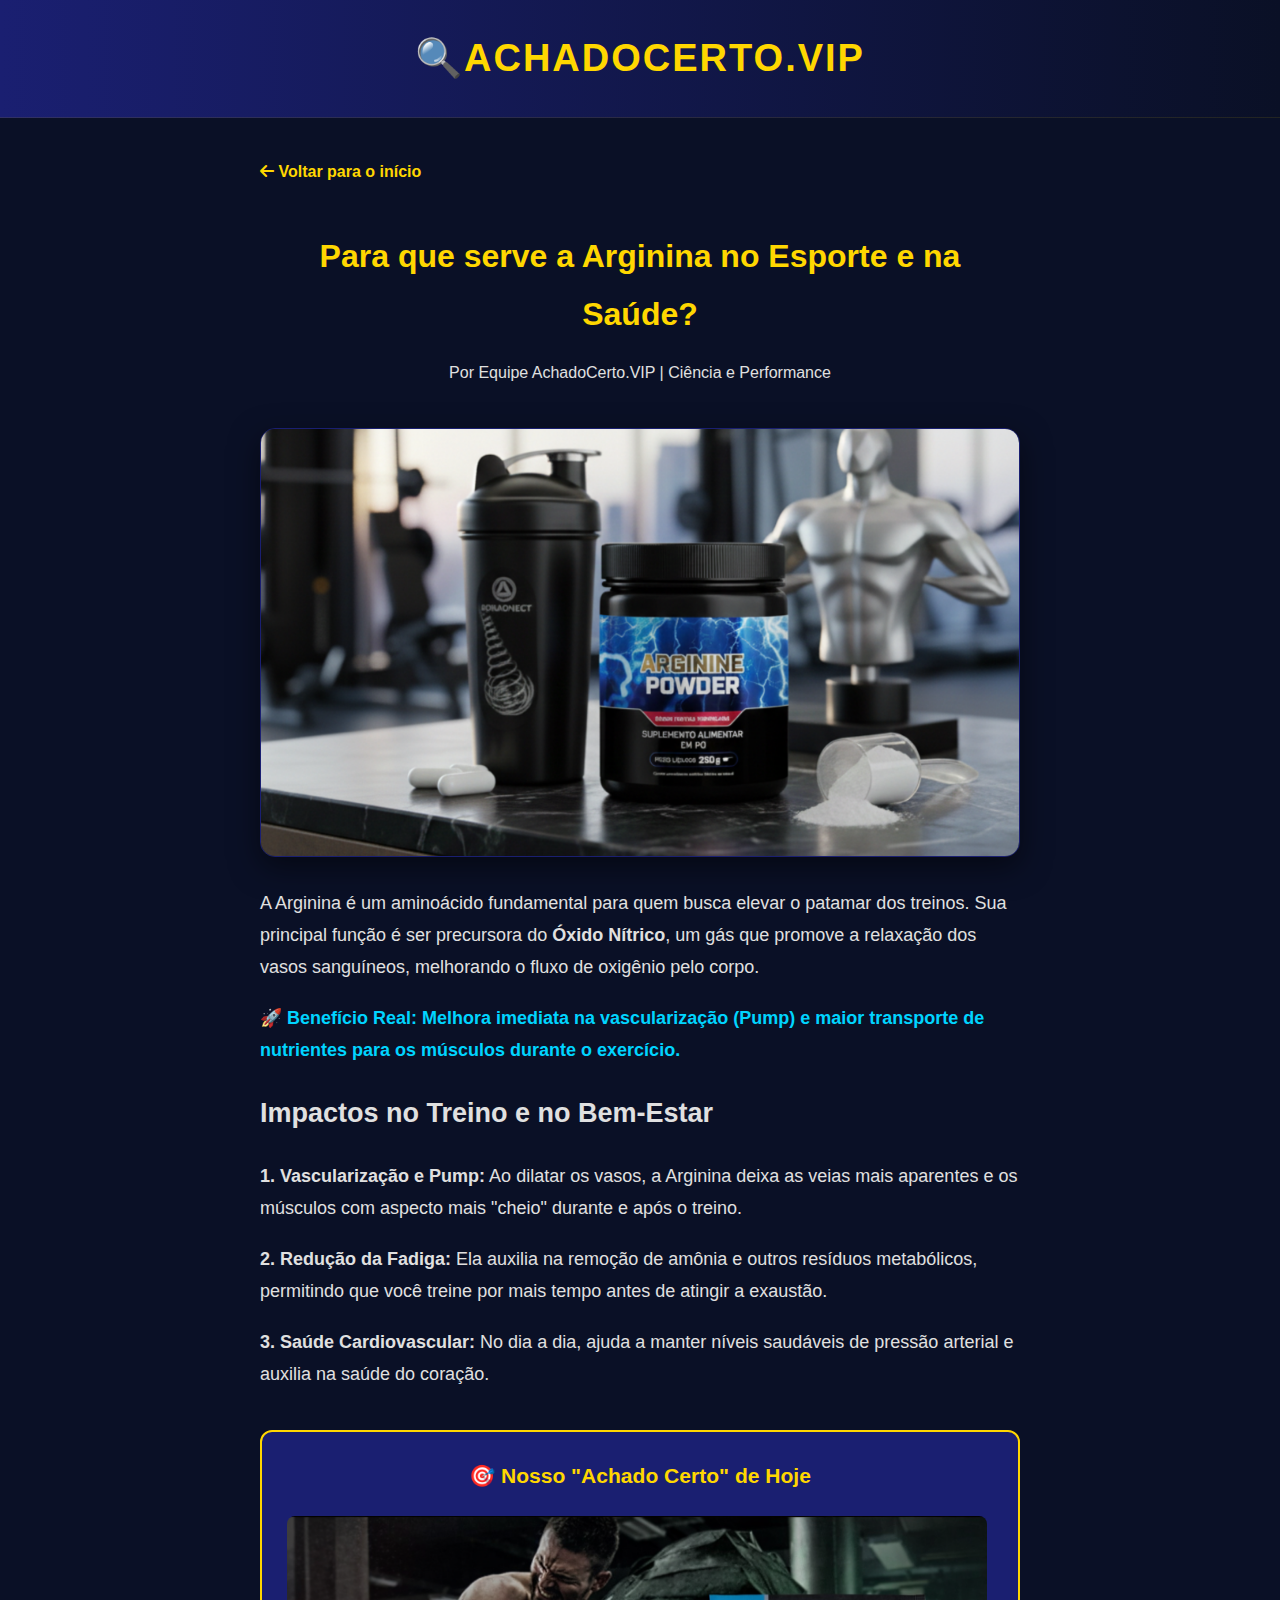
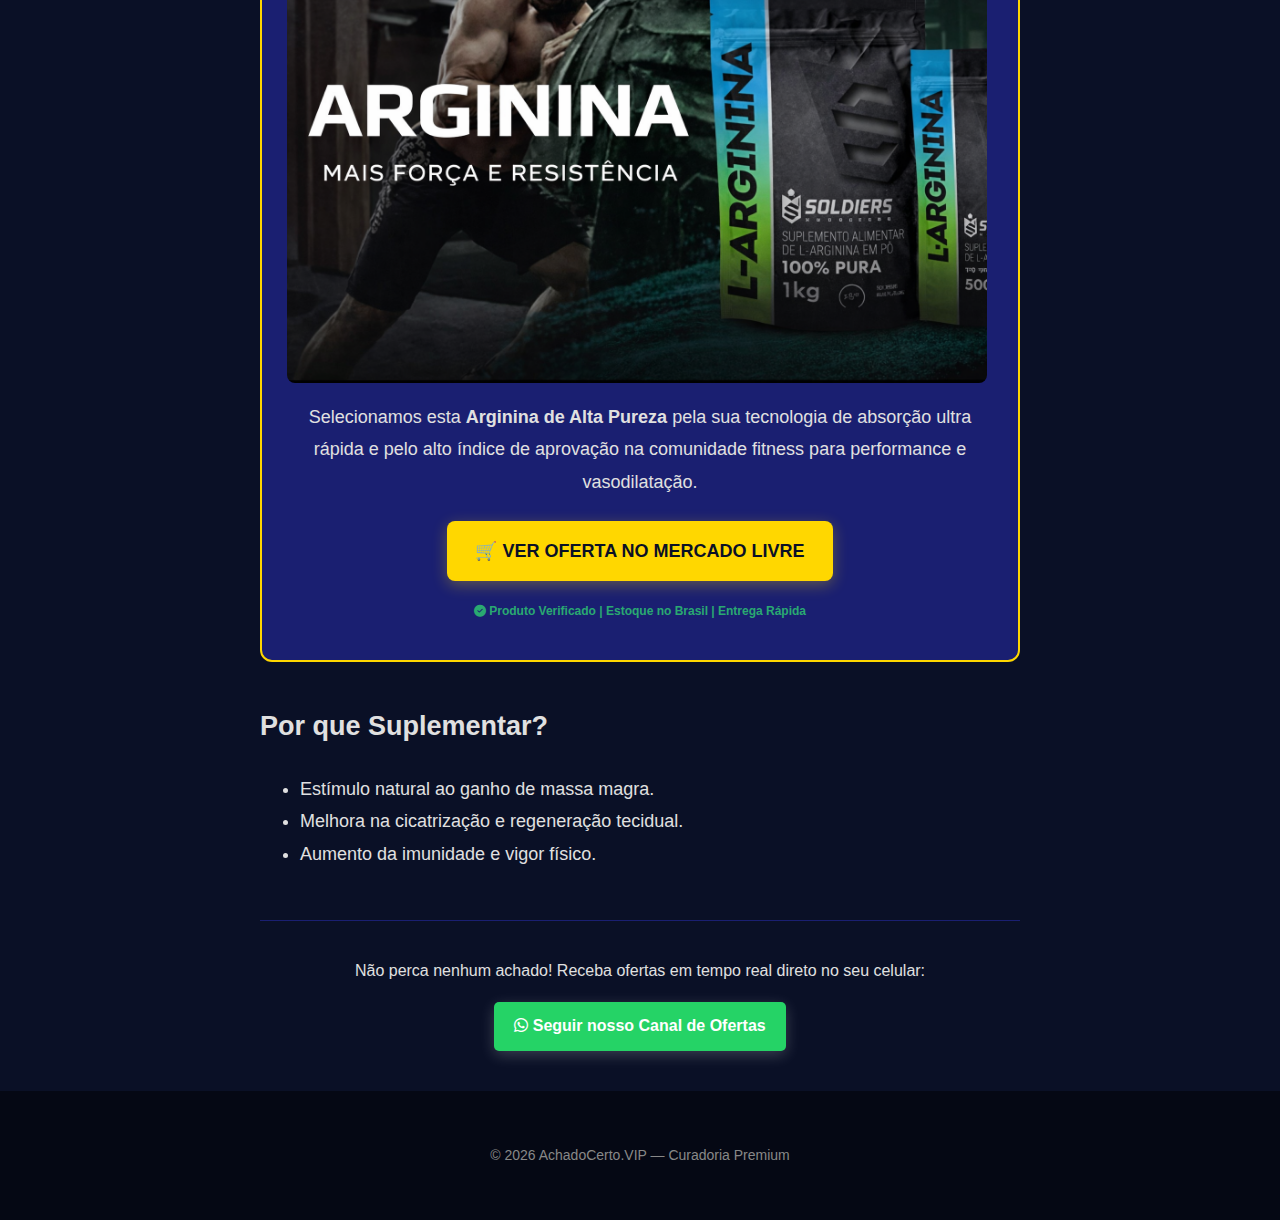
<file: blog/guia-arginina.html>
<!DOCTYPE html>
<html lang="pt-BR">
<head>
    <meta charset="UTF-8">
    <meta name="viewport" content="width=device-width, initial-scale=1.0">
    <title>Arginina: O Guia da Performance | AchadoCerto.VIP</title>
    <link rel="stylesheet" href="../style.css">
    <link rel="stylesheet" href="https://cdnjs.cloudflare.com/ajax/libs/font-awesome/6.5.2/css/all.min.css">
    <style>
        .materia-container { max-width: 800px; margin: 40px auto; padding: 0 20px; color: #E0E0E0; line-height: 1.8; }
        .materia-header { text-align: center; margin-bottom: 40px; }
        .materia-header h1 { color: #FFD700; font-size: 32px; margin-bottom: 10px; }
        .materia-img-principal { width: 100%; border-radius: 15px; margin-bottom: 30px; border: 1px solid #1A1F71; box-shadow: 0 10px 30px rgba(0,0,0,0.5); }
        .conteudo-texto { font-size: 18px; }
        .box-afiliado { background: #1A1F71; border: 2px solid #FFD700; border-radius: 12px; padding: 25px; margin: 40px 0; text-align: center; }
        .box-afiliado h3 { color: #FFD700; margin-top: 0; }
        .voltar { display: inline-block; margin-bottom: 20px; color: #FFD700; text-decoration: none; font-weight: bold; }
        .tag-destaque { color: #00D4FF; font-weight: bold; }
    </style>
</head>
<body>

<header class="topo">
    <a href="../index.html" style="text-decoration:none;"><h1>🔍AchadoCerto.VIP</h1></a>
</header>

<article class="materia-container">
    <a href="../index.html" class="voltar"><i class="fas fa-arrow-left"></i> Voltar para o início</a>

    <header class="materia-header">
        <h1>Para que serve a Arginina no Esporte e na Saúde?</h1>
        <p>Por Equipe AchadoCerto.VIP | Ciência e Performance</p>
    </header>

    <img src="../images/imagesposts/arginina.png" alt="Suplementação de Arginina" class="materia-img-principal">

    <div class="conteudo-texto">
        <p>A Arginina é um aminoácido fundamental para quem busca elevar o patamar dos treinos. Sua principal função é ser precursora do <strong>Óxido Nítrico</strong>, um gás que promove a relaxação dos vasos sanguíneos, melhorando o fluxo de oxigênio pelo corpo.</p>
        
        <p class="tag-destaque">🚀 Benefício Real: Melhora imediata na vascularização (Pump) e maior transporte de nutrientes para os músculos durante o exercício.</p>

        <h2>Impactos no Treino e no Bem-Estar</h2>
        <p><strong>1. Vascularização e Pump:</strong> Ao dilatar os vasos, a Arginina deixa as veias mais aparentes e os músculos com aspecto mais "cheio" durante e após o treino.</p>
        <p><strong>2. Redução da Fadiga:</strong> Ela auxilia na remoção de amônia e outros resíduos metabólicos, permitindo que você treine por mais tempo antes de atingir a exaustão.</p>
        <p><strong>3. Saúde Cardiovascular:</strong> No dia a dia, ajuda a manter níveis saudáveis de pressão arterial e auxilia na saúde do coração.</p>

       <div class="box-afiliado">
    <h3>🎯 Nosso "Achado Certo" de Hoje</h3>
    
    <img src="../images/imagesposts/arginina2.png" alt="Arginina de Alta Pureza" style="width:100%; max-width:700px; height:auto; border-radius: 8px; margin-bottom: 15px;">

    <p>Selecionamos esta <strong>Arginina de Alta Pureza</strong> pela sua tecnologia de absorção ultra rápida e pelo alto índice de aprovação na comunidade fitness para performance e vasodilatação.</p>
    
    <a href="https://mercadolivre.com/sec/2y9LCvd" target="_blank" class="botao">
        🛒 VER OFERTA NO MERCADO LIVRE
    </a>
    
    <p style="font-size:12px; margin-top:15px; opacity:0.8; color: #2ecc71; font-weight: bold;">
        <i class="fas fa-check-circle"></i> Produto Verificado | Estoque no Brasil | Entrega Rápida
    </p>
</div>

        <h2>Por que Suplementar?</h2>
        <ul>
            <li>Estímulo natural ao ganho de massa magra.</li>
            <li>Melhora na cicatrização e regeneração tecidual.</li>
            <li>Aumento da imunidade e vigor físico.</li>
        </ul>
    </div>

    <div style="border-top: 1px solid #1A1F71; margin-top: 50px; padding-top: 20px; text-align: center;">
        <p>Não perca nenhum achado! Receba ofertas em tempo real direto no seu celular:</p>
        <a href="https://whatsapp.com/channel/0029VbC8hocDJ6H0vLWZlm2w" target="_blank" class="botao-secundario" style="text-decoration:none; padding: 10px 20px; background: #25D366; color: white; border-radius: 5px; font-weight: bold; display: inline-block;">
            <i class="fab fa-whatsapp"></i> Seguir nosso Canal de Ofertas
        </a>
    </div>
</article>

<footer>
    <p>© 2026 AchadoCerto.VIP — Curadoria Premium</p>
</footer>

</body>
</html>
</file>
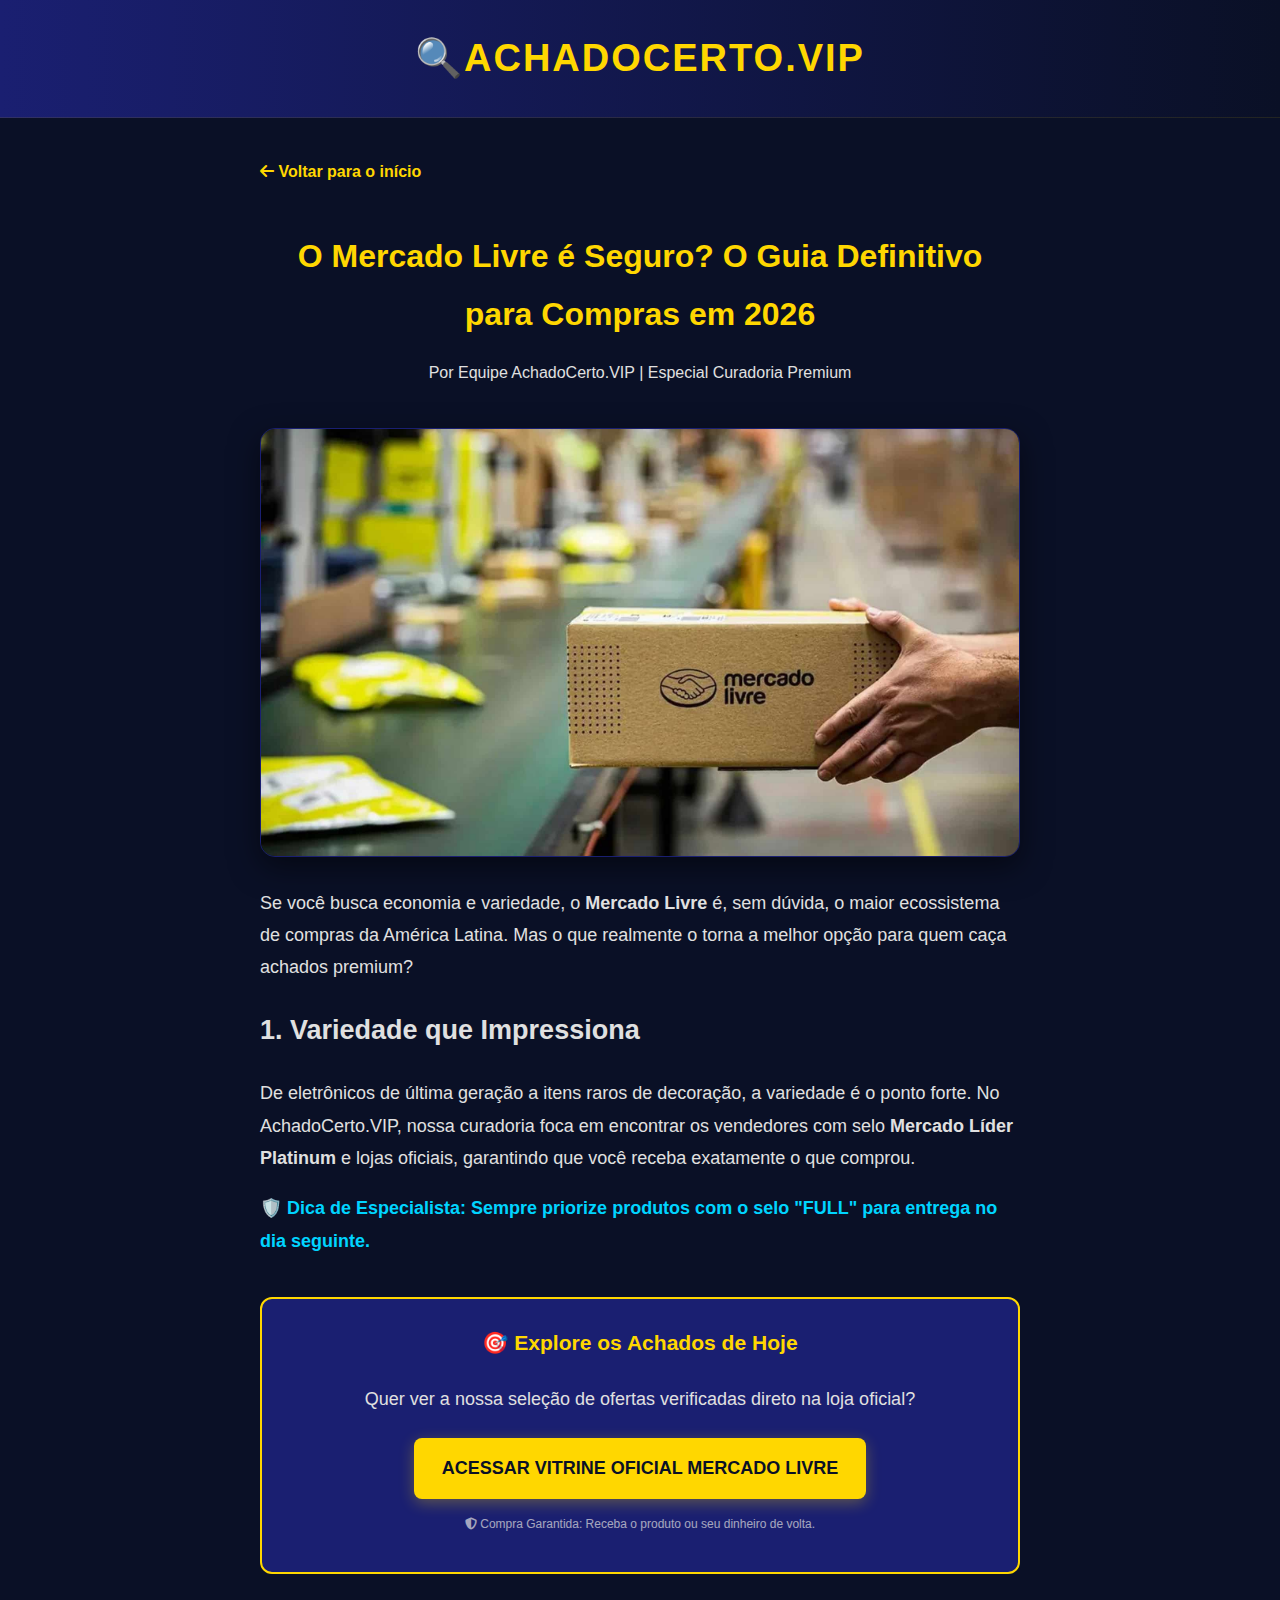
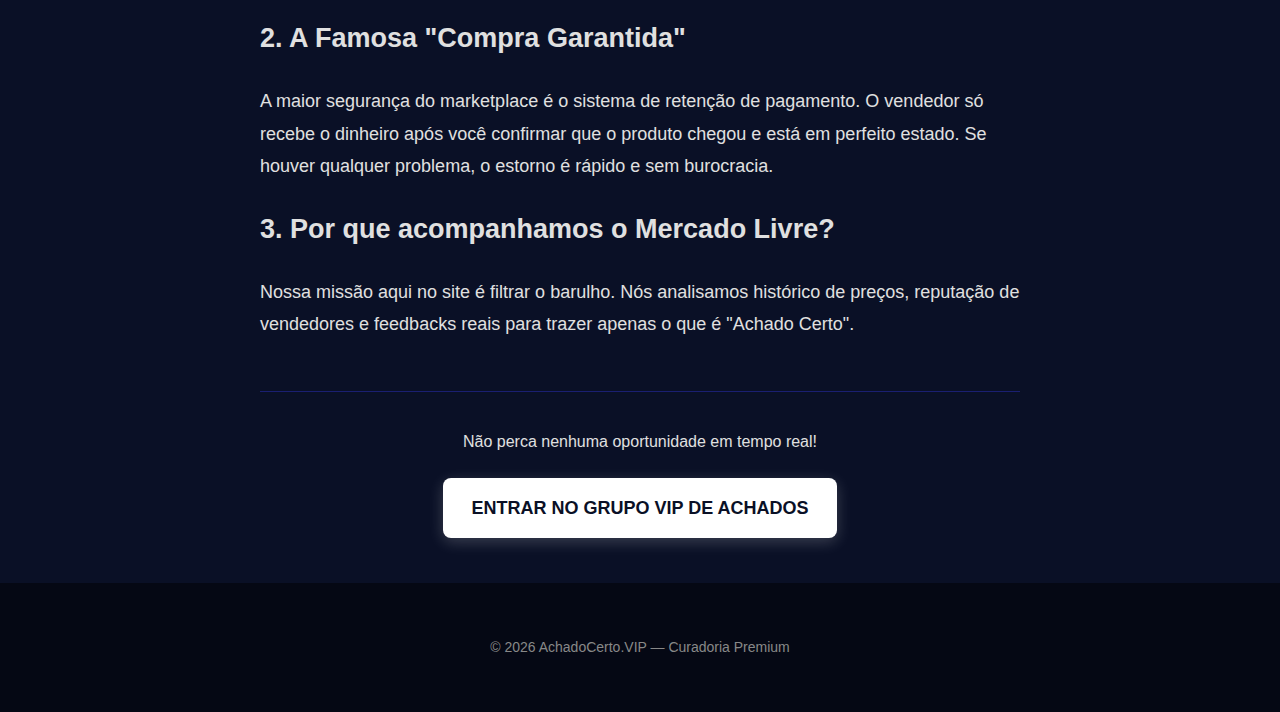
<file: blog/guia-seguranca-mercado-livre.html>
<!DOCTYPE html>
<html lang="pt-BR">
<head>
    <meta charset="UTF-8">
    <meta name="viewport" content="width=device-width, initial-scale=1.0">
    <title>Mercado Livre é Seguro? Tudo sobre Variedade e Compra Garantida | AchadoCerto.VIP</title>
    <link rel="stylesheet" href="../style.css">
    <link rel="stylesheet" href="https://cdnjs.cloudflare.com/ajax/libs/font-awesome/6.5.2/css/all.min.css">
    <style>
        .materia-container { max-width: 800px; margin: 40px auto; padding: 0 20px; color: #E0E0E0; line-height: 1.8; }
        .materia-header { text-align: center; margin-bottom: 40px; }
        .materia-header h1 { color: #FFD700; font-size: 32px; margin-bottom: 10px; }
        .materia-img-principal { width: 100%; border-radius: 15px; margin-bottom: 30px; border: 1px solid #1A1F71; box-shadow: 0 10px 30px rgba(0,0,0,0.5); }
        .conteudo-texto { font-size: 18px; }
        .box-afiliado { 
            background: #1A1F71; border: 2px solid #FFD700; border-radius: 12px; 
            padding: 25px; margin: 40px 0; text-align: center;
        }
        .box-afiliado h3 { color: #FFD700; margin-top: 0; }
        .voltar { display: inline-block; margin-bottom: 20px; color: #FFD700; text-decoration: none; font-weight: bold; }
        .tag-seguranca { color: #00D4FF; font-weight: bold; }
    </style>
</head>
<body>

<header class="topo">
    <a href="../index.html" style="text-decoration:none;"><h1>🔍AchadoCerto.VIP</h1></a>
</header>

<article class="materia-container">
    <a href="../index.html" class="voltar"><i class="fas fa-arrow-left"></i> Voltar para o início</a>

    <header class="materia-header">
        <h1>O Mercado Livre é Seguro? O Guia Definitivo para Compras em 2026</h1>
        <p>Por Equipe AchadoCerto.VIP | Especial Curadoria Premium</p>
    </header>

    <img src="../images/imagesposts/seguranca-ml.jpg" alt="Segurança no Mercado Livre" class="materia-img-principal">

    <div class="conteudo-texto">
        <p>Se você busca economia e variedade, o <strong>Mercado Livre</strong> é, sem dúvida, o maior ecossistema de compras da América Latina. Mas o que realmente o torna a melhor opção para quem caça achados premium?</p>
        
        <h2>1. Variedade que Impressiona</h2>
        <p>De eletrônicos de última geração a itens raros de decoração, a variedade é o ponto forte. No AchadoCerto.VIP, nossa curadoria foca em encontrar os vendedores com selo <strong>Mercado Líder Platinum</strong> e lojas oficiais, garantindo que você receba exatamente o que comprou.</p>

        <p class="tag-seguranca">🛡️ Dica de Especialista: Sempre priorize produtos com o selo "FULL" para entrega no dia seguinte.</p>

        <div class="box-afiliado">
            <h3>🎯 Explore os Achados de Hoje</h3>
            <p>Quer ver a nossa seleção de ofertas verificadas direto na loja oficial?</p>
            
            <a href="https://www.mercadolivre.com.br/social/muc1576372" target="_blank" class="botao">
                Acessar Vitrine Oficial Mercado Livre
            </a>
            
            <p style="font-size:12px; margin-top:10px; opacity:0.7;">
                <i class="fas fa-shield-alt"></i> Compra Garantida: Receba o produto ou seu dinheiro de volta.
            </p>
        </div>

        <h2>2. A Famosa "Compra Garantida"</h2>
        <p>A maior segurança do marketplace é o sistema de retenção de pagamento. O vendedor só recebe o dinheiro após você confirmar que o produto chegou e está em perfeito estado. Se houver qualquer problema, o estorno é rápido e sem burocracia.</p>

        <h2>3. Por que acompanhamos o Mercado Livre?</h2>
        <p>Nossa missão aqui no site é filtrar o barulho. Nós analisamos histórico de preços, reputação de vendedores e feedbacks reais para trazer apenas o que é "Achado Certo".</p>
    </div>

    <div style="border-top: 1px solid #1A1F71; margin-top: 50px; padding-top: 20px; text-align: center;">
        <p>Não perca nenhuma oportunidade em tempo real!</p>
        <a href="https://chat.whatsapp.com/E6kgRRbyoiP99NoIANB81t" class="botao botao-secundario">Entrar no Grupo VIP de Achados</a>
    </div>
</article>

<footer>
    <p>© 2026 AchadoCerto.VIP — Curadoria Premium</p>
</footer>

</body>
</html>
</file>
<file: style.css>
/* ===============================
   ESTILOS GERAIS (RESET)
   =============================== */
*, *::before, *::after {
    box-sizing: border-box;
}

html, body {
    width: 100%;
    margin: 0;
    padding: 0;
    overflow-x: hidden; /* Impede rolagem lateral indesejada */
}

body {
    /* Atualizado para Montserrat, com Arial de reserva */
    font-family: 'Montserrat', 'Arial', sans-serif; 
    
    background: #0A1026;
    color: #FFFFFF;
    line-height: 1.5;
}

img {
    max-width: 100%;
    height: auto;
    display: block;
}

a {
    text-decoration: none;
}

/* ===============================
   TOPO (HEADER)
   =============================== */
.topo {
    text-align: center;
    padding: 30px 20px;
    background: linear-gradient(90deg, #1A1F71, #0A1026);
    border-bottom: 1px solid rgba(255, 215, 0, 0.1);
}

.topo h1 {
    color: #FFD700;
    font-size: 38px;
    letter-spacing: 2px;
    text-transform: uppercase;
    margin: 0;
    font-weight: 800;
}

.topo p {
    font-size: 18px;
    margin-top: 8px;
    color: #E0E0E0;
}

/* ===============================
   HERO / CTA
   =============================== */
.hero {
    position: relative;
    text-align: center;
    width: 100%;
}

/* Ajuste para funcionar com a tag <picture> do HTML */
.hero img {
    width: 100%;
    max-height: 620px;
    object-fit: cover;
    /* Removemos o border-radius aqui para cobrir a tela toda na largura */
}

.cta {
    position: absolute;
    top: 50%;
    left: 50%;
    transform: translate(-50%, -50%);
    
    /* Efeito de vidro (Glassmorphism) */
    backdrop-filter: blur(12px);
    -webkit-backdrop-filter: blur(12px);
    background: rgba(10, 16, 38, 0.6); /* Mais escuro para ler melhor o texto */
    border: 1px solid rgba(255, 255, 255, 0.1);
    
    padding: 30px;
    border-radius: 15px;
    text-align: center;
    width: 90%;
    max-width: 500px;
    z-index: 10;
}

.cta h2 {
    font-size: 26px;
    margin: 0 0 20px;
    color: #fff;
    text-shadow: 0 2px 4px rgba(0,0,0,0.5);
}

/* Botões Padrão */
.botao {
    display: inline-block;
    padding: 14px 28px;
    border: none;
    background: #FFD700; /* Ouro */
    color: #0A1026;      /* Azul Escuro (Contraste alto) */
    font-size: 18px;
    font-weight: bold;
    cursor: pointer;
    border-radius: 8px;
    transition: all 0.3s ease;
    margin: 5px;
    text-transform: uppercase;
    box-shadow: 0 4px 15px rgba(255, 215, 0, 0.3);
}

.botao-secundario {
    background: #fff;
    color: #0A1026;
    box-shadow: 0 4px 15px rgba(255, 255, 255, 0.2);
}

.botao:hover {
    transform: translateY(-3px);
    box-shadow: 0 6px 20px rgba(255, 215, 0, 0.5);
}

/* ===============================
   REVIEW / CONTEÚDO
   =============================== */
.review-content {
    padding: 40px 20px;
    max-width: 800px;
    margin: 0 auto;
}

.review-content h2 {
    text-align: center;
    color: #FFD700;
    font-size: 30px;
    margin-bottom: 30px;
}

.review-content p {
    text-align: center;
    max-width: 600px;
    margin: 20px auto;
    font-size: 18px;
    color: #d1d5db;
}

/* ===============================
   BOX DE OFERTAS (CONVERSÃO)
   =============================== */
@keyframes pulse-glow {
    0%, 100% { box-shadow: 0 0 20px rgba(255,215,0,0.3); }
    50% { box-shadow: 0 0 35px rgba(255,215,0,0.6); }
}

@keyframes float-up {
    0%, 100% { transform: translateY(0); }
    50% { transform: translateY(-5px); }
}

.offers-box {
    margin: 50px auto;
    max-width: 650px;
    border: 2px solid #FFD700;
    border-radius: 16px;
    overflow: hidden;
    background: #1A1F71;
    transition: transform 0.3s ease;
    position: relative;
}

/* Ativa animação apenas em telas maiores para economizar bateria no mobile */
@media (min-width: 769px) {
    .offers-box {
        animation: pulse-glow 2.5s infinite;
    }
    .offers-box:hover {
        transform: translateY(-5px);
    }
}

.offers-image-container {
    position: relative;
    height: 350px;
    background: #0A1026;
}

.offers-image-container img {
    width: 100%;
    height: 100%;
    object-fit: cover;
    opacity: 0.8; /* Leve escurecida para destacar o texto */
}

.offers-overlay {
    position: absolute;
    inset: 0;
    display: flex;
    align-items: center;
    justify-content: center;
    background: linear-gradient(to top, rgba(10,16,38,0.9), rgba(10,16,38,0.2));
}

.offers-cta-text {
    text-align: center;
    padding: 20px;
}

.offers-cta-text h3 {
    font-size: 28px;
    color: #FFD700;
    margin: 0 0 10px;
    text-transform: uppercase;
    font-weight: 800;
    text-shadow: 0 2px 4px rgba(0,0,0,0.8);
    animation: float-up 3s ease-in-out infinite;
}

.offers-cta-text p {
    font-size: 16px;
    color: #fff;
    margin: 0;
}

/* Trust Badges (Selos) */
.trust-section {
    padding: 25px 15px;
    background: #121636;
    border-top: 1px solid #FFD700;
}

.trust-title {
    text-align: center;
    color: #FFD700;
    font-size: 16px;
    margin-bottom: 20px;
    text-transform: uppercase;
    letter-spacing: 1px;
}

.trust-badges {
    display: flex;
    justify-content: center;
    flex-wrap: wrap;
    gap: 20px;
}

.trust-badge {
    text-align: center;
    flex: 1;
    min-width: 100px;
    max-width: 150px;
}

.trust-badge-icon {
    font-size: 24px;
    margin-bottom: 8px;
}

.trust-badge-text {
    font-size: 13px;
    line-height: 1.4;
    color: #B0B0B0;
}

.trust-badge-highlight {
    color: #fff;
    font-weight: bold;
}

/* Botão de Ação Final (Importante) */
.offers-action-button {
    display: flex;
    justify-content: center;
    align-items: center;
    width: calc(100% - 40px);
    margin: 20px auto;
    padding: 16px;
    
    /* Gradiente Ouro para Laranja */
    background: linear-gradient(90deg, #FFD700, #FF8C00);
    
    /* CORRIGIDO: Texto escuro para contraste */
    color: #0A1026; 
    
    border: none;
    border-radius: 8px;
    font-size: 18px;
    font-weight: 900; /* Extra bold */
    text-transform: uppercase;
    cursor: pointer;
    box-shadow: 0 4px 15px rgba(255, 140, 0, 0.4);
}

/* ===============================
   LATEST POST (JS AREA)
   =============================== */
.latest-post {
    padding: 30px 20px;
    background: #0E1433;
    margin-top: 40px;
    border-radius: 12px;
}

.latest-post h2 {
    text-align: center;
    font-size: 22px;
    margin-bottom: 20px;
    color: #fff;
}

.latest-post-box {
    display: block;
    background: #151B4A;
    padding: 25px;
    border-radius: 12px;
    color: #fff;
    border: 1px solid rgba(255, 255, 255, 0.05);
    transition: background 0.3s;
}

.latest-post-box:hover {
    background: #1F2766;
}

.latest-post-box h3 {
    font-size: 18px;
    color: #FFD700;
    margin-top: 0;
}

/* ===============================
   QR CODE & FOOTER
   =============================== */
.qrcode {
    margin: 60px auto;
    text-align: center;
}

.qrcode img {
    width: 180px;
    margin: 0 auto;
    border: 5px solid #fff; /* Moldura branca para destacar o QR code */
    border-radius: 10px;
}

footer {
    text-align: center;
    padding: 40px 20px;
    background: #050814;
    margin-top: 40px;
    font-size: 14px;
    color: #888;
}

footer a {
    color: #FFD700;
    margin: 0 10px;
}

/* ===============================
   MOBILE (RESPONSIVIDADE)
   =============================== */
@media (max-width: 768px) {
    .topo h1 {
        font-size: 28px;
    }

    .hero {
        display: flex;
        flex-direction: column;
    }

    /* Ajuste do CTA para ficar abaixo da imagem no mobile */
    .cta {
        position: relative;
        top: auto;
        left: auto;
        transform: none;
        width: calc(100% - 30px);
        margin: -40px auto 20px; /* Sobe um pouco para sobrepor a imagem */
        background: #151B4A; /* Fundo sólido no mobile para leitura */
        border: 1px solid #FFD700;
    }

    .botao {
        width: 100%; /* Botão full width para facilitar o clique */
        margin: 5px 0;
    }

    .offers-image-container {
        height: 250px; /* Menor altura no mobile */
    }

    .trust-badges {
        gap: 10px;
    }
    
    .trust-badge {
        min-width: 45%; /* 2 por linha no mobile */
    }
}

/* ===============================
   LATEST POST & BLOG GRID (ATUALIZADO)
   =============================== */

/* Container da Home (Um embaixo do outro) */
#latest-post {
    display: flex;
    flex-direction: column;
    gap: 20px;
    margin-top: 20px;
}

/* Container do Blog (Grade Lado a Lado) */
.grid-blog-container {
    display: grid;
    grid-template-columns: repeat(auto-fit, minmax(300px, 1fr)); /* Responsivo automático */
    gap: 30px;
    max-width: 1200px;
    margin: 40px auto;
    padding: 0 20px;
}

/* O CARD (Agora é um link <a>) */
a.post-preview-card {
    display: flex;
    background: #151B4A;
    border-radius: 12px;
    overflow: hidden;
    
    /* Reset de Link (Essencial para não ficar texto azul) */
    text-decoration: none; 
    color: white; 
    
    border: 1px solid rgba(255,215,0,0.1);
    transition: all 0.3s ease;
}

/* Efeito ao passar o mouse */
a.post-preview-card:hover {
    border-color: #FFD700;
    transform: translateY(-5px);
    box-shadow: 0 5px 15px rgba(0,0,0,0.3);
}

/* Imagem do Card */
.post-image-wrapper {
    flex: 1; 
    min-width: 250px;
    position: relative;
}

.post-image-wrapper img {
    width: 100%;
    height: 100%;
    object-fit: cover; /* Garante que a foto não estique */
    display: block;
}

/* Texto do Card */
.post-content-wrapper {
    flex: 1.5; 
    padding: 25px;
    text-align: left;
    display: flex;
    flex-direction: column;
    justify-content: center;
}

.post-content-wrapper h3 {
    color: #FFD700;
    margin: 0 0 10px;
    font-size: 20px;
}

.post-content-wrapper p {
    color: #E0E0E0;
    font-size: 15px;
    margin-bottom: 15px;
}

.post-btn {
    display: inline-block;
    color: #00D4FF; /* Azul Cyan neon */
    font-weight: bold;
    font-size: 14px;
    text-transform: uppercase;
    letter-spacing: 1px;
}

/* RESPONSIVIDADE (Celular) */
@media (max-width: 768px) {
    a.post-preview-card {
        flex-direction: column; /* Foto em cima, texto embaixo */
    }
    
    .post-image-wrapper {
        height: 200px; 
        min-width: 100%;
    }

    .post-content-wrapper {
        padding: 20px;
    }
}

/* Estilização do Menu de Navegação */
.menu-navegacao {
    margin-top: 15px;
    display: flex;
    justify-content: center;
    gap: 25px; /* Espaço elegante entre os links */
    padding-bottom: 10px;
}

.menu-navegacao a {
    color: #FFD700; /* Dourado Premium */
    text-decoration: none;
    font-weight: 600;
    font-size: 14px;
    letter-spacing: 1px;
    text-transform: uppercase;
    transition: all 0.3s ease;
    border-bottom: 2px solid transparent;
}

.menu-navegacao a:hover {
    color: #FFFFFF; /* Branco ao passar o mouse */
    border-bottom: 2px solid #FFD700; /* Linha dourada embaixo ao passar o mouse */
}

/* 1. Estilo base (Como ele nasce) */
.botao-padrao-achado {
    display: inline-flex;
    align-items: center;
    justify-content: center;
    padding: 14px 40px;
    border: 2px solid #FFD700;
    text-decoration: none;
    font-weight: 800;
    font-size: 15px;
    text-transform: uppercase;
    border-radius: 50px;
    transition: all 0.3s ease;
    letter-spacing: 1px;
    cursor: pointer;
    margin-top: 20px;
}

/* 2. Para aparelhos COM MOUSE (Desktop) */
/* Ele começa transparente e fica amarelo no hover */
@media (hover: hover) {
    .botao-padrao-achado {
        background: transparent;
        color: #FFD700;
    }
    .botao-padrao-achado:hover {
        background: #FFD700;
        color: #0A1026;
        transform: translateY(-3px);
        box-shadow: 0 0 20px rgba(255, 215, 0, 0.4);
    }
}

/* 3. Para aparelhos SEM MOUSE (Celular e Tablet) */
/* Ele já nasce amarelo e ignoramos o hover */
@media (hover: none) {
    .botao-padrao-achado {
        background: #FFD700;
        color: #0A1026;
        width: 100%; /* Melhora o clique no polegar */
    }
}

/* Espaçamento entre ícone e texto no botão padrão */
.botao-padrao-achado .fa-lock,
.botao-padrao-achado i.fas {
    margin-right: 8px;
    display: inline-block;
}
</file>
